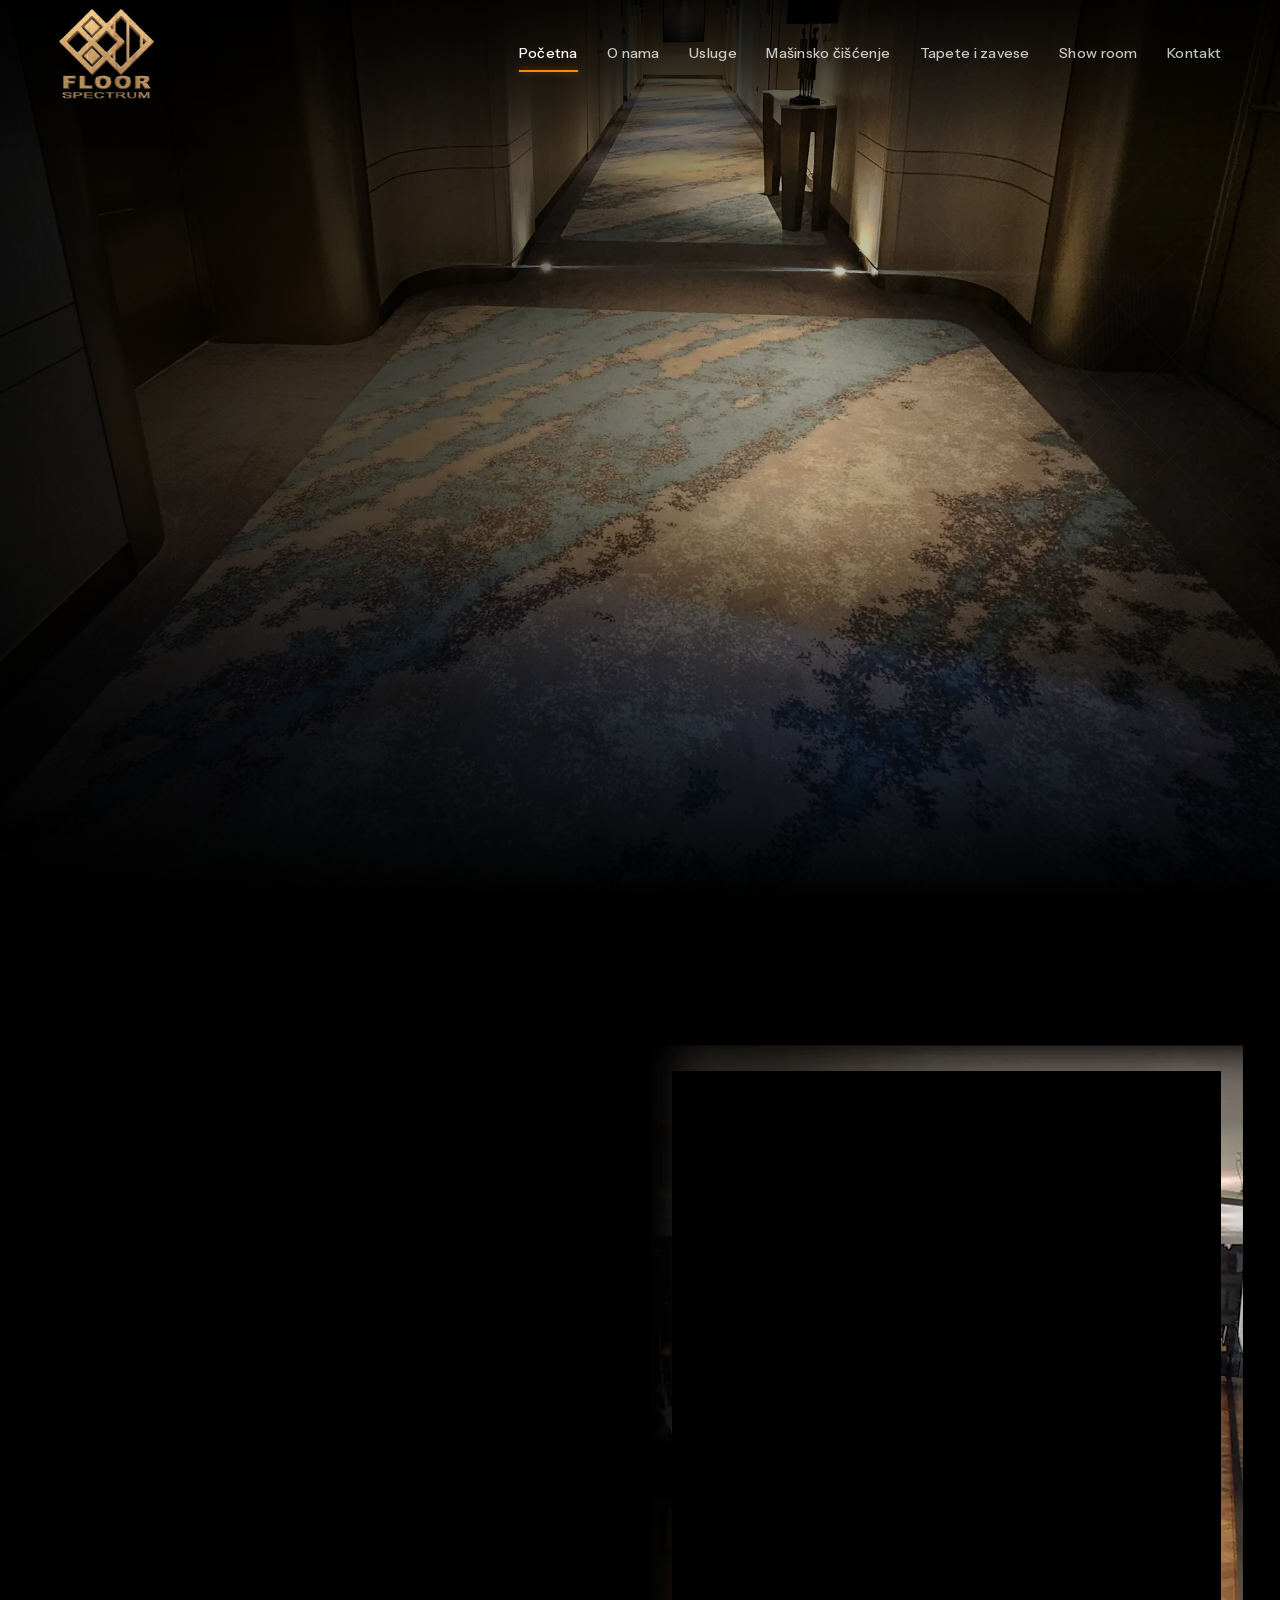
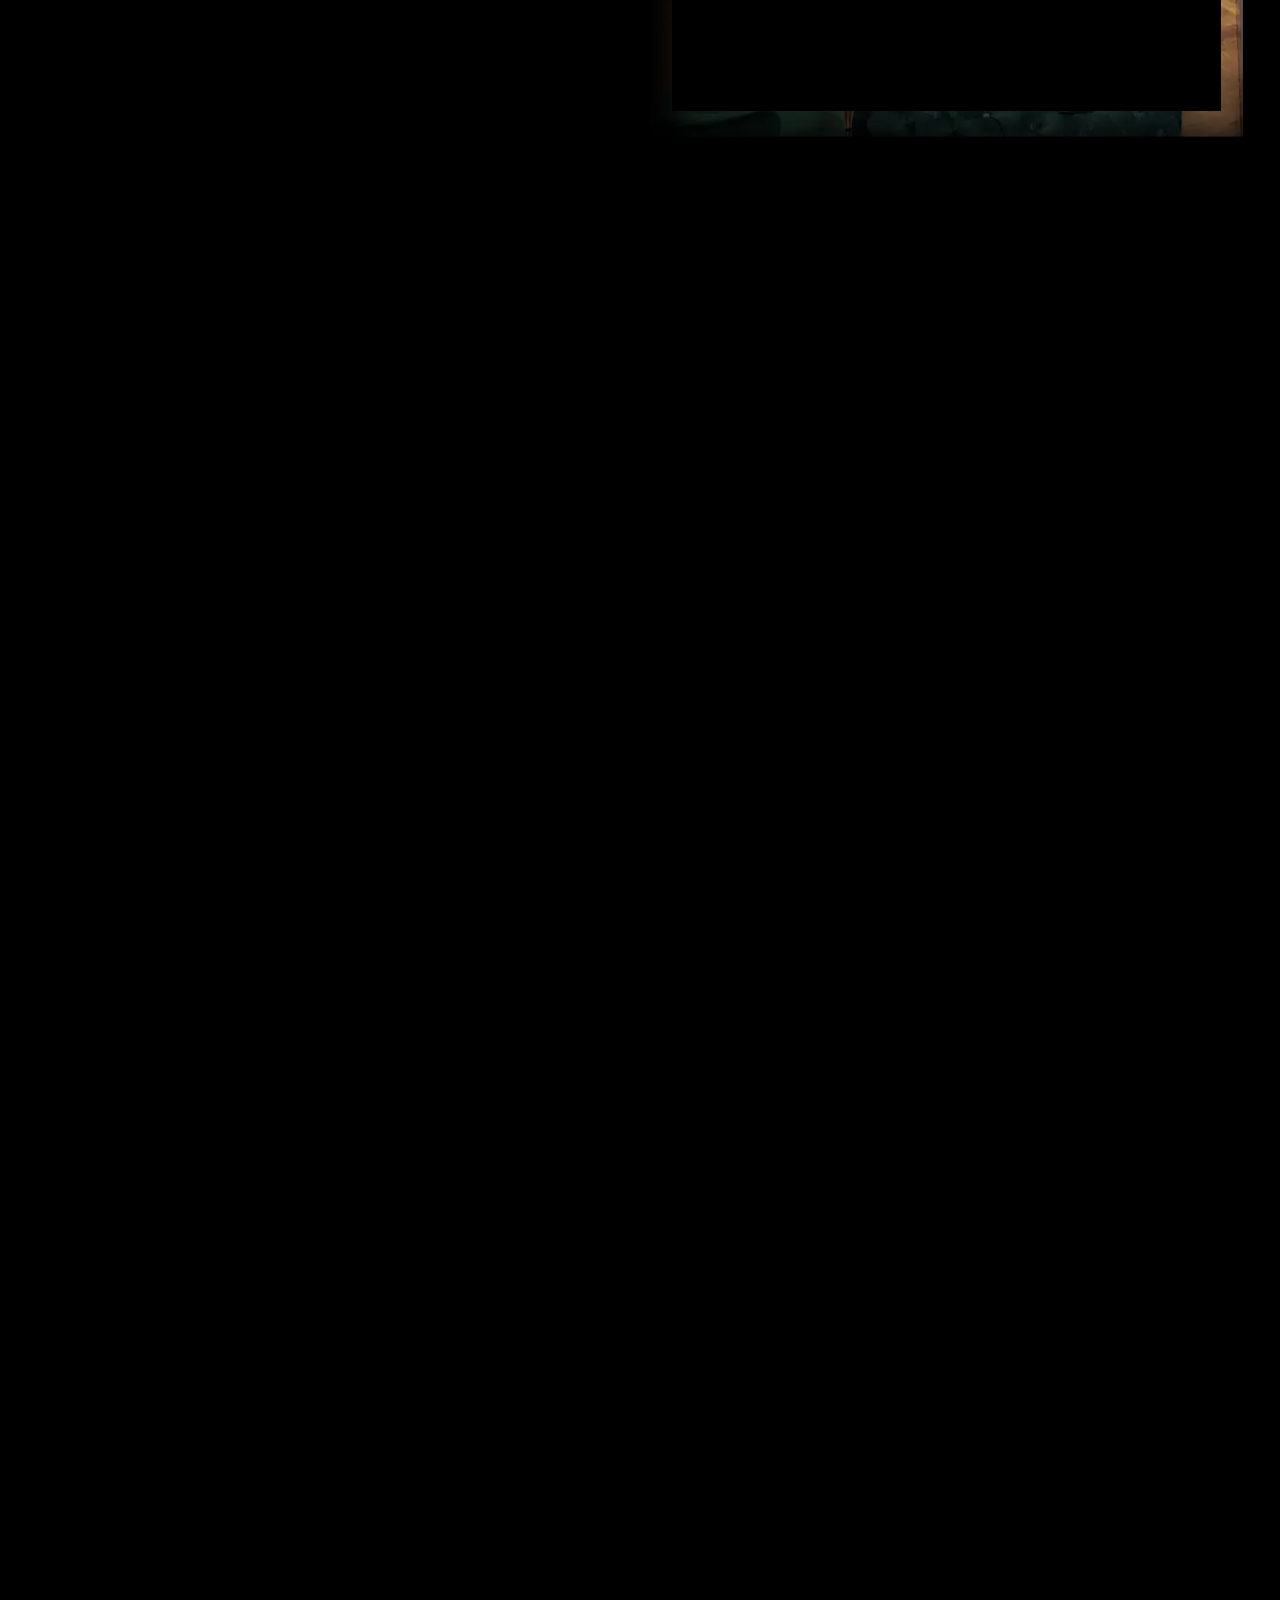
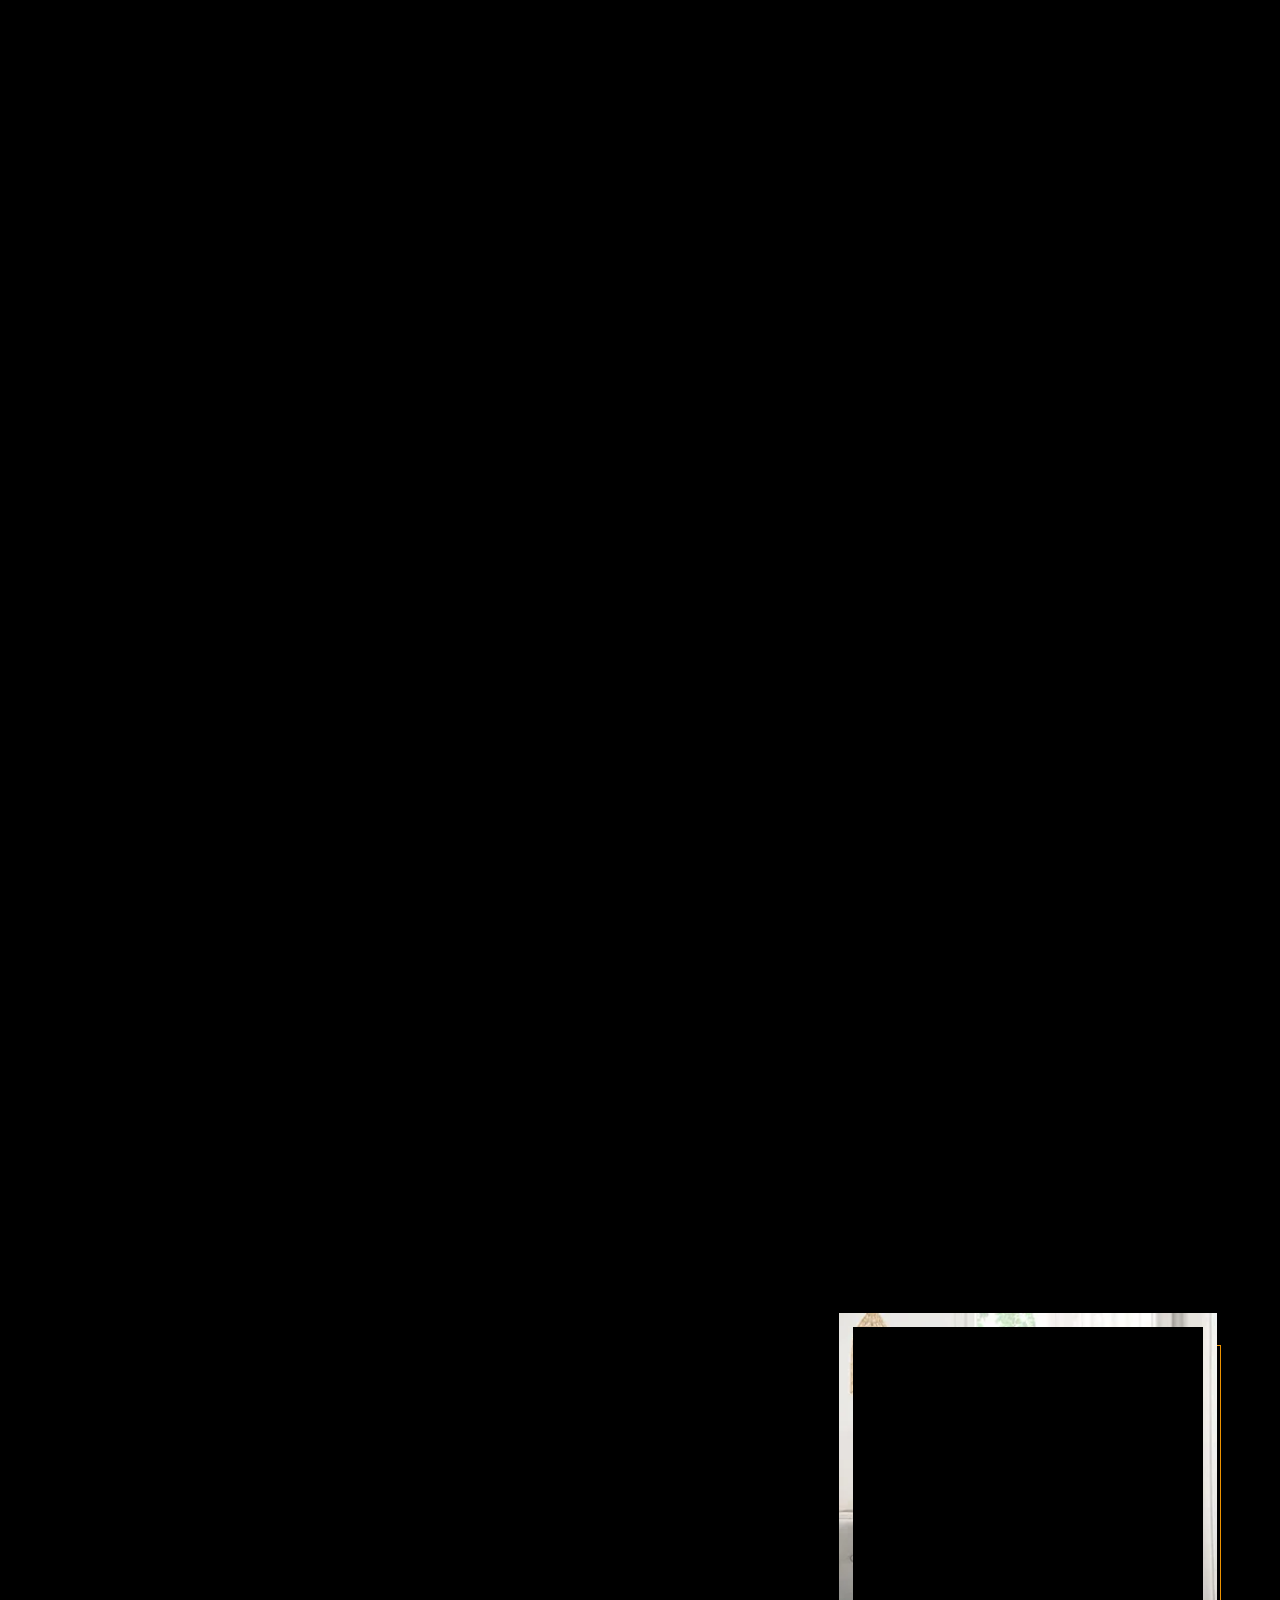
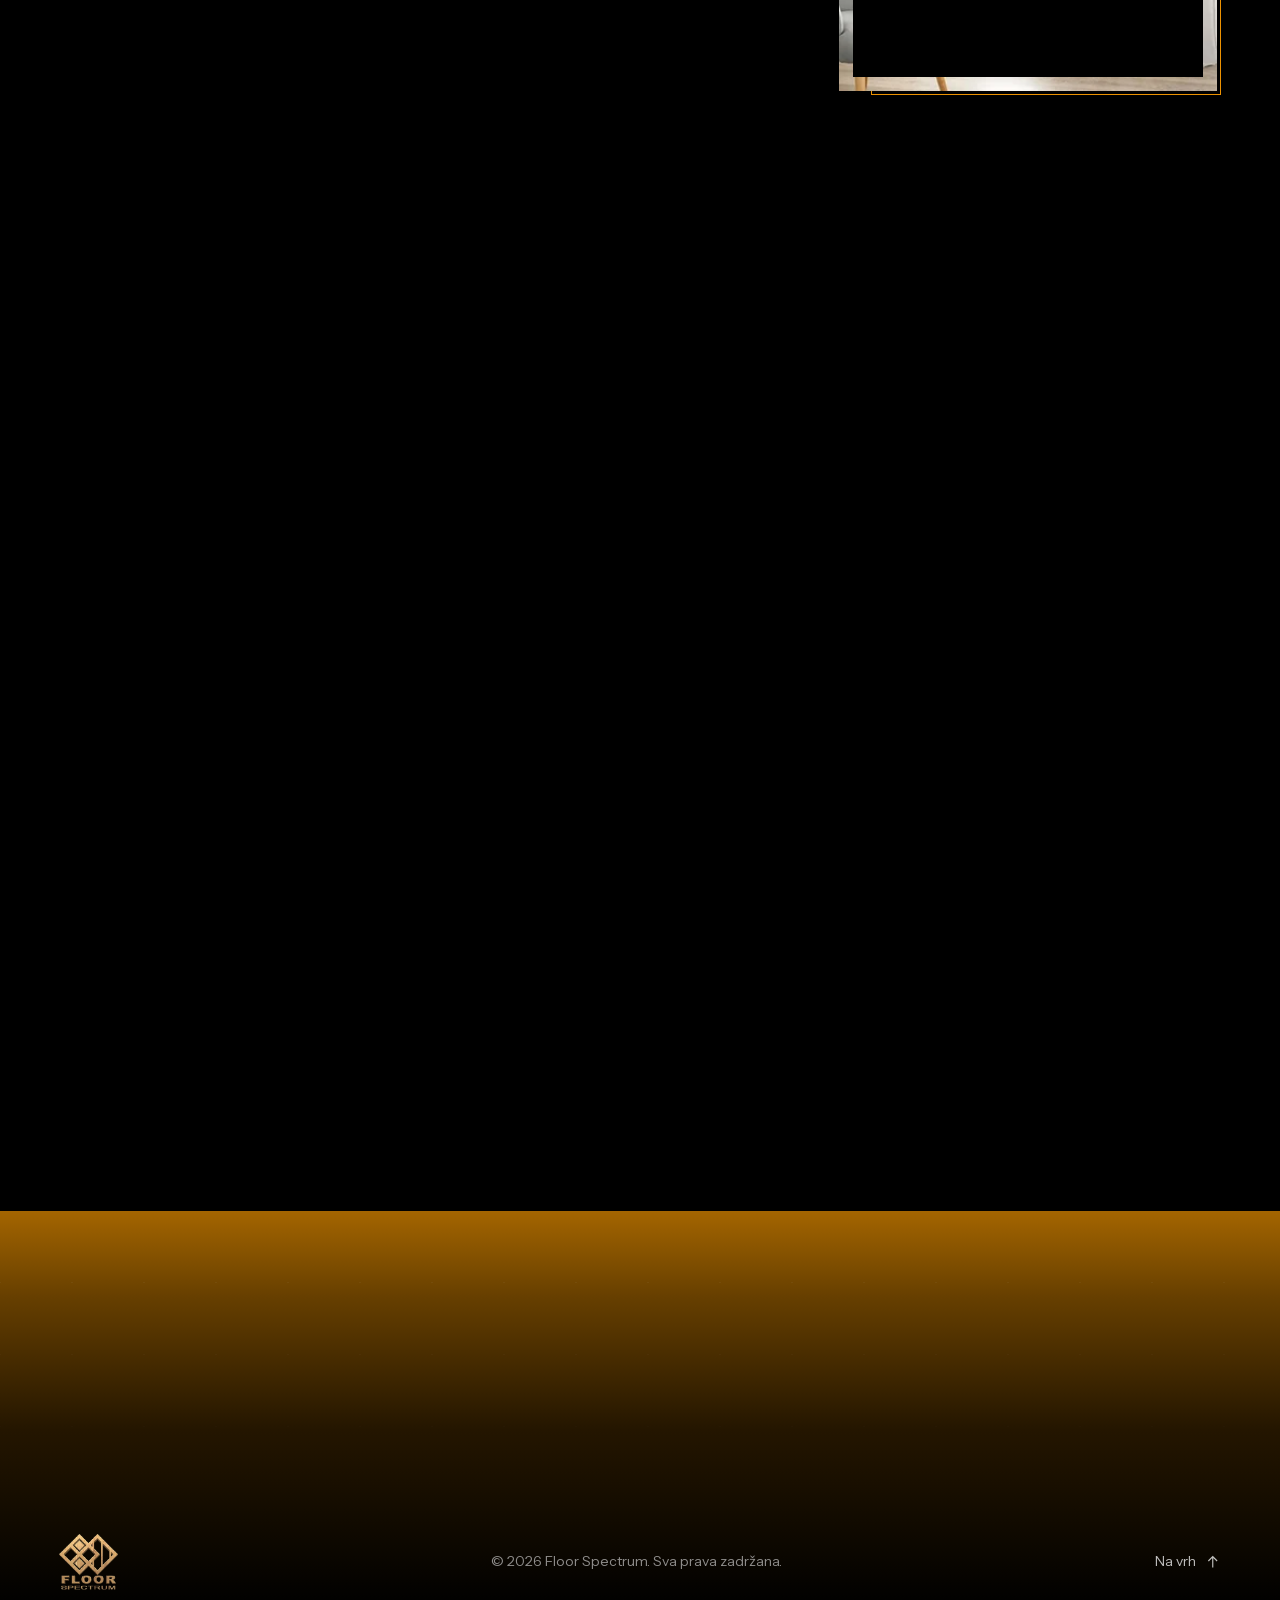
<file: index.html>
<!DOCTYPE html>
<html lang="sr-Latn" class="no-js">
  <head>
    <meta charset="UTF-8">
    <meta name="viewport" content="width=device-width, initial-scale=1, viewport-fit=cover">
    <title>Floor Spectrum — Prodaja, ugradnja i održavanje podova</title>
    <meta name="description" content="Floor Spectrum — Profesionalna ugradnja, prodaja i održavanje podova. Laminat, deking, tepisi, veštačka trava i pletni vinil, mašinsko čišćenje i show room u ulici Kralja Mihaila Zetskog 2, Beograd. Sve na jednom mestu.">
    <meta name="theme-color" content="#000000">
    <meta name="color-scheme" content="dark">
    <link rel="canonical" href="https://floorspectrum.rs/">

    <meta property="og:type" content="website">
    <meta property="og:locale" content="sr_RS">
    <meta property="og:site_name" content="Floor Spectrum">
    <meta property="og:title" content="Floor Spectrum — Prodaja, ugradnja i održavanje podova">
    <meta property="og:description" content="Laminat, deking, tepisi, veštačka trava i pletni vinil — Profesionalna ugradnja, prodaja i održavanje podova, sve na jednom mestu.">
    <meta property="og:url" content="https://floorspectrum.rs/">
    <meta property="og:image" content="https://floorspectrum.rs/assets/img/og-image.jpg">
    <meta property="og:image:width" content="1200">
    <meta property="og:image:height" content="630">
    <meta property="og:image:alt" content="Floor Spectrum — podovi, sve na jednom mestu">
    <meta name="twitter:card" content="summary_large_image">

    <link rel="icon" href="favicon.ico" sizes="16x16 32x32 48x48">
    <link rel="icon" href="assets/img/favicon-32.png" sizes="32x32" type="image/png">
    <link rel="icon" href="assets/img/favicon-16.png" sizes="16x16" type="image/png">
    <link rel="apple-touch-icon" href="assets/img/apple-touch-icon.png" sizes="180x180">
    <link rel="manifest" href="site.webmanifest">

    <link rel="preload" href="assets/fonts/gilda-display-latin.woff2" as="font" type="font/woff2" crossorigin>
    <link rel="preload" href="assets/fonts/instrument-sans-latin.woff2" as="font" type="font/woff2" crossorigin>

    <script>
      /* Runs before first paint: enables JS styles and the intro screen (once per session). */
      (function (d) {
        var h = d.documentElement, seen = false;
        h.classList.remove('no-js');
        h.classList.add('js');
        try { seen = sessionStorage.getItem('fs-intro') === '1'; } catch (e) {}
        if (!seen) {
          h.classList.add('is-intro');
          /* Failsafe: never keep the intro longer than 4.5 s, even if the main script fails. */
          window.__fsIntroFailsafe = setTimeout(function () { h.classList.remove('is-intro'); h.classList.add('is-ready'); }, 4500);
        } else {
          h.classList.add('is-ready');
        }
      })(document);
    </script>

    <link rel="stylesheet" href="css/styles.css?v=20261112-1">
    <script src="js/scripts.js?v=20261112-1" defer></script>

    <script type="application/ld+json">
      {
        "@context": "https://schema.org",
        "@type": "HomeAndConstructionBusiness",
        "name": "Floor Spectrum",
        "url": "https://floorspectrum.rs/",
        "logo": "https://floorspectrum.rs/assets/img/logo-512.png",
        "image": "https://floorspectrum.rs/assets/img/og-image.jpg",
        "description": "Profesionalna ugradnja, prodaja i održavanje podova: laminat, deking, tepisi, veštačka trava, pletni vinil i mašinsko čišćenje.",
        "email": "office@floorspectrum.rs",
        "telephone": "+381638852376",
        "address": { "@type": "PostalAddress", "streetAddress": "Kralja Mihaila Zetskog 2", "postalCode": "11273", "addressLocality": "Beograd", "addressRegion": "Batajnica", "addressCountry": "RS" },
        "hasMap": "https://www.google.com/maps/search/?api=1&query=Kralja+Mihaila+Zetskog+2%2C+11273+Batajnica%2C+Beograd",
        "sameAs": [
          "https://www.facebook.com/floorspectrum/",
          "https://www.instagram.com/floorspectrum/"
        ]
      }
    </script>
  </head>

  <body>
    <!-- ============ SVG SPRITE (logo + icons) ============ -->
    <svg class="sprite" aria-hidden="true" focusable="false" xmlns="http://www.w3.org/2000/svg">
      <defs>
        <g id="logo-mark-g" fill="currentColor">
          <g transform="rotate(45 29 28.5)">
            <path fill-rule="evenodd" d="M8.85 8.35H49.15V48.65H8.85Z M14.45 13.95H26.2V25.7H14.45Z M31.8 13.95H43.55V25.7H31.8Z M14.45 31.3H26.2V43.05H14.45Z M31.8 31.3H43.55V43.05H31.8Z"/>
            <path d="M15.45 14.95H25.2V24.7H15.45Z M32.8 32.3H42.55V42.05H32.8Z"/>
          </g>
          <g transform="rotate(45 53.54 28.5)">
            <path fill-rule="evenodd" d="M33.39 8.35H73.69V48.65H33.39Z M38.99 13.95H68.09V43.05H38.99Z"/>
          </g>
          <path d="M46.44 12.32H48.64V20.14H46.44Z M46.44 36.86H48.64V44.68H46.44Z M58.44 12.32H60.64V44.68H58.44Z M70.44 24.32H72.64V32.68H70.44Z"/>
        </g>
        <g id="logo-word-g" fill="currentColor">
          <path fill-rule="evenodd" d="M1.6 60H13.6V63.5H6.2V66.2H12.8V69.6H6.2V76H1.6Z M15.6 60H20.2V72.4H27.6V76H15.6Z M34.8 59.3H38A6.2 6.2 0 0 1 44.2 65.5V70.5A6.2 6.2 0 0 1 38 76.7H34.8A6.2 6.2 0 0 1 28.6 70.5V65.5A6.2 6.2 0 0 1 34.8 59.3Z M35.9 63.1H36.9A2.6 2.6 0 0 1 39.5 65.7V70.3A2.6 2.6 0 0 1 36.9 72.9H35.9A2.6 2.6 0 0 1 33.3 70.3V65.7A2.6 2.6 0 0 1 35.9 63.1Z M51.2 59.3H54.4A6.2 6.2 0 0 1 60.6 65.5V70.5A6.2 6.2 0 0 1 54.4 76.7H51.2A6.2 6.2 0 0 1 45 70.5V65.5A6.2 6.2 0 0 1 51.2 59.3Z M52.3 63.1H53.3A2.6 2.6 0 0 1 55.9 65.7V70.3A2.6 2.6 0 0 1 53.3 72.9H52.3A2.6 2.6 0 0 1 49.7 70.3V65.7A2.6 2.6 0 0 1 52.3 63.1Z M63.2 60H71.6C75.3 60 77.7 62.1 77.7 65.1C77.7 67.4 76.4 69.1 74.2 69.8L79.4 76H73.9L69.4 70.3H67.8V76H63.2Z M67.8 63.5H71.1C72.4 63.5 73.1 64.1 73.1 65.1C73.1 66.1 72.4 66.8 71.1 66.8H67.8Z"/>
          <path fill="none" stroke="currentColor" stroke-width="1.1" stroke-miterlimit="2.5" d="M7.35 82.85C6.9 81.95 5.95 81.55 4.7 81.55C3.05 81.55 2.05 82.3 2.05 83.35C2.05 84.55 3.25 84.85 4.85 85.15C6.6 85.5 7.6 86 7.6 87.05C7.6 88.05 6.55 88.45 4.85 88.45C3.3 88.45 2.25 87.95 1.8 86.95 M10.75 89V81.55H14.25C15.75 81.55 16.65 82.35 16.65 83.6C16.65 84.85 15.75 85.65 14.25 85.65H10.75 M25.75 81.55H19.85V88.45H25.75 M19.85 85H25.15 M35.45 82.95C34.95 82.05 33.95 81.55 32.45 81.55C30.25 81.55 28.85 82.95 28.85 85C28.85 87.05 30.25 88.45 32.45 88.45C33.95 88.45 34.95 87.95 35.45 87.05 M39.1 81.55H46.7 M42.9 81.55V89 M49.75 89V81.55H53.25C54.75 81.55 55.65 82.35 55.65 83.6C55.65 84.85 54.75 85.65 53.25 85.65H49.75 M53.05 85.65L56.35 89 M59.55 81V86.25C59.55 87.65 60.6 88.45 62.5 88.45C64.4 88.45 65.45 87.65 65.45 86.25V81 M68.75 89V81.55L73.45 87.2L78.15 81.55V89"/>
        </g>
      </defs>
      <symbol id="logo-stacked" viewBox="-0.5 -0.5 83.5 90">
        <use href="#logo-mark-g"/><use href="#logo-word-g"/>
      </symbol>
      <symbol id="logo-horizontal" viewBox="-0.5 -0.5 211 58">
        <use href="#logo-mark-g"/><use href="#logo-word-g" transform="translate(90.6 -82.7) scale(1.5)"/>
      </symbol>

      <symbol id="i-arrow" viewBox="0 0 24 24"><path fill="none" stroke="currentColor" stroke-width="1.6" d="M4 12h15M13 6l6 6-6 6"/></symbol>
      <symbol id="i-arrow-up" viewBox="0 0 24 24"><path fill="none" stroke="currentColor" stroke-width="1.6" d="M12 20V5M6 11l6-6 6 6"/></symbol>
      <symbol id="i-phone" viewBox="0 0 24 24"><path fill="none" stroke="currentColor" stroke-width="1.6" stroke-linejoin="round" d="M5.2 3.8h3.6l1.9 4.8-2.4 1.5a11.5 11.5 0 0 0 5.6 5.6l1.5-2.4 4.8 1.9v3.6a1.9 1.9 0 0 1-2 1.9A16.4 16.4 0 0 1 3.3 5.8a1.9 1.9 0 0 1 1.9-2Z"/></symbol>
      <symbol id="i-mail" viewBox="0 0 24 24"><g fill="none" stroke="currentColor" stroke-width="1.6"><rect x="3" y="5" width="18" height="14"/><path d="m3.5 6 8.5 7 8.5-7"/></g></symbol>
      <symbol id="i-facebook" viewBox="0 0 24 24"><path fill="none" stroke="currentColor" stroke-width="1.6" stroke-linejoin="round" d="M14.5 8.5h2.8V4.7h-2.8a4 4 0 0 0-4 4v2.6H7.8v3.8h2.7V21h3.8v-5.9h2.8l.6-3.8h-3.4V9.2c0-.4.3-.7.7-.7Z"/></symbol>
      <symbol id="i-instagram" viewBox="0 0 24 24"><g fill="none" stroke="currentColor" stroke-width="1.6"><rect x="3.5" y="3.5" width="17" height="17" rx="4.5"/><circle cx="12" cy="12" r="3.9"/></g><circle cx="17.2" cy="6.8" r="1.1" fill="currentColor"/></symbol>
      <symbol id="i-pin" viewBox="0 0 24 24"><g fill="none" stroke="currentColor" stroke-width="1.6"><path d="M12 21.2s-6.8-6-6.8-11.3a6.8 6.8 0 0 1 13.6 0c0 5.3-6.8 11.3-6.8 11.3Z"/><circle cx="12" cy="9.8" r="2.4"/></g></symbol>
      <symbol id="i-layers" viewBox="0 0 24 24"><g fill="none" stroke="currentColor" stroke-width="1.6" stroke-linejoin="round"><path d="m12 3 9 4.6-9 4.6-9-4.6Z"/><path d="m3 12.2 9 4.6 9-4.6"/><path d="m3 16.6 9 4.6 9-4.6"/></g></symbol>
      <symbol id="i-ruler" viewBox="0 0 24 24"><g fill="none" stroke="currentColor" stroke-width="1.6" stroke-linejoin="round"><path d="M2.9 15.6 15.6 2.9l5.5 5.5L8.4 21.1Z"/><path d="m7.2 11.3 2 2M10 8.5l1.4 1.4M12.8 5.7l2 2M15.6 11.3l-1.4-1.4"/></g></symbol>
      <symbol id="i-shield" viewBox="0 0 24 24"><g fill="none" stroke="currentColor" stroke-width="1.6" stroke-linejoin="round"><path d="m12 3 7.8 2.9v5.8c0 4.4-3.3 8.1-7.8 9.3-4.5-1.2-7.8-4.9-7.8-9.3V5.9Z"/><path d="m8.6 12 2.4 2.4 4.6-4.8"/></g></symbol>
      <symbol id="i-grid" viewBox="0 0 24 24"><g fill="none" stroke="currentColor" stroke-width="1.6"><path d="M12 2.8 21.2 12 12 21.2 2.8 12Z"/><path d="m7.4 7.4 9.2 9.2M16.6 7.4l-9.2 9.2"/></g></symbol>
      <symbol id="i-check" viewBox="0 0 24 24"><path fill="none" stroke="currentColor" stroke-width="1.8" d="m5 12.5 4.5 4.5L19 7.5"/></symbol>
    </svg>

    <a class="skip-link" href="#main">Preskoči na sadržaj</a>

    <!-- ============ INTRO / LOADING SCREEN ============ -->
    <div class="intro" id="intro" aria-hidden="true">
      <div class="intro__planks">
        <span></span><span></span><span></span><span></span><span></span><span></span>
      </div>
      <div class="intro__stage">
        <div class="intro__glow"></div>
        <div class="intro__logo">
          <img class="intro__img" src="assets/img/logo-floor-spectrum-270.webp" width="287" height="270" alt="" decoding="async">
          <span class="intro__sheen"></span>
        </div>
        <p class="intro__tagline">Prodaja&ensp;·&ensp;Ugradnja&ensp;·&ensp;Održavanje</p>
        <div class="intro__progress"><span id="introProgress"></span></div>
      </div>
    </div>

    <!-- ============ HEADER ============ -->
    <header class="site-header" id="siteHeader">
      <div class="site-header__inner container">
        <a class="brand" href="#pocetna" aria-label="Floor Spectrum — početna">
          <img class="brand__logo" src="assets/img/logo-floor-spectrum-180.webp" srcset="assets/img/logo-floor-spectrum-180.webp 2x, assets/img/logo-floor-spectrum-270.webp 3x" width="96" height="90" alt="" decoding="async" fetchpriority="high">
        </a>

        <nav class="nav" aria-label="Glavna navigacija">
          <ul class="nav__list">
            <li><a class="nav__link" href="#pocetna">Početna</a></li>
            <li><a class="nav__link" href="#onama">O nama</a></li>
            <li><a class="nav__link" href="#usluge">Usluge</a></li>
            <li><a class="nav__link" href="#masinsko">Mašinsko čišćenje</a></li>
            <li><a class="nav__link" href="#tapete-zavese">Tapete i zavese</a></li>
            <li><a class="nav__link" href="#showRoom">Show room</a></li>
            <li><a class="nav__link" href="#kontakt">Kontakt</a></li>
          </ul>
          <span class="nav__indicator" aria-hidden="true"></span>
        </nav>

        <button class="menu-toggle" id="menuToggle" type="button" aria-expanded="false" aria-controls="mobileMenu">
          <span class="menu-toggle__label">Meni</span>
          <span class="menu-toggle__bars" aria-hidden="true"><span></span><span></span></span>
        </button>
      </div>
    </header>

    <!-- ============ MOBILE MENU ============ -->
    <div class="mobile-menu" id="mobileMenu" hidden>
      <div class="mobile-menu__grid" aria-hidden="true"></div>
      <nav class="mobile-menu__nav container" aria-label="Mobilna navigacija">
        <ol class="mobile-menu__list">
          <li><a href="#pocetna"><span>01</span>Početna</a></li>
          <li><a href="#onama"><span>02</span>O nama</a></li>
          <li><a href="#usluge"><span>03</span>Usluge</a></li>
          <li><a href="#masinsko"><span>04</span>Mašinsko čišćenje</a></li>
          <li><a href="#tapete-zavese"><span>05</span>Tapete i zavese</a></li>
          <li><a href="#showRoom"><span>06</span>Show room</a></li>
          <li><a href="#kontakt"><span>07</span>Kontakt</a></li>
        </ol>
        <div class="mobile-menu__footer">
          <a class="btn btn--primary" href="tel:+381638852376">
            <svg class="icon" aria-hidden="true"><use href="#i-phone"/></svg><span>+381&nbsp;63&nbsp;8852&nbsp;376</span>
          </a>
          <a class="mobile-menu__mail" href="mailto:office@floorspectrum.rs">office<wbr>@floorspectrum.rs</a>
          <a class="mobile-menu__address" href="https://www.google.com/maps/search/?api=1&amp;query=Kralja+Mihaila+Zetskog+2%2C+11273+Batajnica%2C+Beograd" target="_blank" rel="noopener"><svg class="icon" aria-hidden="true"><use href="#i-pin"/></svg>Show room: Kralja Mihaila Zetskog 2</a>
        </div>
      </nav>
    </div>

    <main id="main">
      <!-- ============ HERO ============ -->
      <section class="hero" id="pocetna" aria-labelledby="heroKicker">
        <div class="hero__media" aria-hidden="true">
          <img class="hero__bg is-active" id="heroBgA"
            src="assets/img/hero-tepison-land-1200.webp"
            srcset="assets/img/hero-tepison-800.webp 800w, assets/img/hero-tepison-land-1200.webp 1200w, assets/img/hero-tepison-land-1920.webp 1920w"
            sizes="(orientation: portrait) 50vw, 100vw"
            alt="" width="1920" height="864" decoding="async">
          <img class="hero__bg" id="heroBgB" src="[data-uri]" alt="" width="1920" height="864" decoding="async">
          <svg class="hero__lattice" aria-hidden="true">
            <defs>
              <pattern id="lattice" width="72" height="72" patternUnits="userSpaceOnUse" patternTransform="rotate(45)">
                <path d="M72 0H0V72" fill="none" stroke="currentColor" stroke-width="1"/>
              </pattern>
            </defs>
            <rect width="100%" height="100%" fill="url(#lattice)"/>
          </svg>
        </div>

        <div class="hero__inner container">
          <div class="hero__content">
            <h1 class="hero__kicker eyebrow" id="heroKicker" data-reveal>Profesionalna ugradnja, prodaja i održavanje podova</h1>
            <p class="hero__title" data-reveal style="--d: 1">
              <span class="hero__title-mask"><span class="hero__title-text" id="heroTitle">Tepison</span></span>
            </p>
            <p class="hero__desc" id="heroDesc" data-reveal style="--d: 2">Tepison donosi toplinu i udobnost u svaki prostor, savršen za stvaranje prijatne atmosfere.</p>
            <div class="hero__actions" data-reveal style="--d: 3">
              <a class="btn btn--primary" href="#kontakt">
                <span>Zatražite ponudu</span><svg class="icon" aria-hidden="true"><use href="#i-arrow"/></svg>
              </a>
              <a class="btn btn--ghost" href="#showRoom">
                <svg class="icon" aria-hidden="true"><use href="#i-pin"/></svg><span>Posetite show room</span>
              </a>
            </div>

            <div class="materials" data-reveal style="--d: 4">
              <p class="materials__label" id="materialsLabel">Proizvodi</p>
              <ul class="materials__list" role="list" aria-labelledby="materialsLabel" id="materialsList">
                <li><button type="button" class="materials__btn is-active" aria-pressed="true"
                  data-key="tepison" data-title="Tepison"
                  data-desc="Tepison donosi toplinu i udobnost u svaki prostor, savršen za stvaranje prijatne atmosfere."
                  data-srcset="assets/img/hero-tepison-800.webp 800w, assets/img/hero-tepison-land-1200.webp 1200w, assets/img/hero-tepison-land-1920.webp 1920w"
                  data-sizes="(orientation: portrait) 50vw, 100vw"
                  data-tile="assets/img/tile-tepison-160.webp 160w, assets/img/tile-tepison-320.webp 320w, assets/img/tile-tepison-560.webp 560w">Tepison<span class="materials__progress" aria-hidden="true"></span></button></li>
                <li><button type="button" class="materials__btn" aria-pressed="false"
                  data-key="parket" data-title="Višeslojni parket"
                  data-desc="Prirodni drveni parket unosi toplinu i eleganciju u prostor i traje decenijama."
                  data-srcset="assets/img/hero-parket-800.webp 800w, assets/img/hero-parket-land-1200.webp 1200w, assets/img/hero-parket-land-1920.webp 1920w"
                  data-sizes="(orientation: portrait) 50vw, 100vw"
                  data-tile="assets/img/tile-parket-160.webp 160w, assets/img/tile-parket-320.webp 320w, assets/img/tile-parket-560.webp 560w">Višeslojni parket<span class="materials__progress" aria-hidden="true"></span></button></li>
                <li><button type="button" class="materials__btn" aria-pressed="false"
                  data-key="laminat" data-title="Laminat"
                  data-desc="Naš laminat je savršen izbor za svaki dom, pružajući izvanrednu otpornost i estetiku."
                  data-srcset="assets/img/hero-laminat-800.webp 800w, assets/img/hero-laminat-1280.webp 1280w, assets/img/hero-laminat-1920.webp 1920w, assets/img/hero-laminat-2560.webp 2560w"
                  data-sizes="(orientation: portrait) 70vh, 100vw"
                  data-tile="assets/img/tile-laminat-160.webp 160w, assets/img/tile-laminat-320.webp 320w, assets/img/tile-laminat-560.webp 560w">Laminat<span class="materials__progress" aria-hidden="true"></span></button></li>
                <li><button type="button" class="materials__btn" aria-pressed="false"
                  data-key="deking" data-title="Deking"
                  data-desc="Dekorativni drveni podovi koji donose prirodnu lepotu u vaš prostor."
                  data-srcset="assets/img/hero-deking-800.webp 800w, assets/img/hero-deking-land-1200.webp 1200w, assets/img/hero-deking-land-1920.webp 1920w"
                  data-sizes="(orientation: portrait) 50vw, 100vw"
                  data-tile="assets/img/tile-deking-160.webp 160w, assets/img/tile-deking-320.webp 320w, assets/img/tile-deking-560.webp 560w">Deking<span class="materials__progress" aria-hidden="true"></span></button></li>
                <li><button type="button" class="materials__btn" aria-pressed="false"
                  data-key="tekstilne-ploce" data-title="Tekstilne ploče"
                  data-desc="Tekstilne ploče su praktično rešenje za kancelarije i poslovne prostore: tihe, otporne i lake za zamenu."
                  data-srcset="assets/img/hero-tekstilne-ploce-800.webp 800w, assets/img/hero-tekstilne-ploce-land-1200.webp 1200w"
                  data-sizes="(orientation: portrait) 50vw, 100vw"
                  data-tile="assets/img/tile-tekstilne-ploce-160.webp 160w, assets/img/tile-tekstilne-ploce-320.webp 320w, assets/img/tile-tekstilne-ploce-560.webp 560w">Tekstilne ploče<span class="materials__progress" aria-hidden="true"></span></button></li>
                <li><button type="button" class="materials__btn" aria-pressed="false"
                  data-key="lvt" data-title="LVT – luksuzne vinil ploče"
                  data-desc="LVT luksuzne vinilne ploče verno imitiraju drvo, tihe su i prijatne pod nogom."
                  data-srcset="assets/img/hero-lvt-800.webp 800w, assets/img/hero-lvt-land-1200.webp 1200w, assets/img/hero-lvt-land-1920.webp 1920w"
                  data-sizes="(orientation: portrait) 50vw, 100vw"
                  data-tile="assets/img/tile-lvt-160.webp 160w, assets/img/tile-lvt-320.webp 320w, assets/img/tile-lvt-560.webp 560w">LVT – luksuzne vinil ploče<span class="materials__progress" aria-hidden="true"></span></button></li>
                <li><button type="button" class="materials__btn" aria-pressed="false"
                  data-key="spc" data-title="SPC"
                  data-desc="SPC podovi su kruti, vodootporni i izuzetno otporni na habanje, idealni i za kuhinje i kupatila."
                  data-srcset="assets/img/hero-spc-800.webp 800w, assets/img/hero-spc-land-1200.webp 1200w, assets/img/hero-spc-land-1920.webp 1920w"
                  data-sizes="(orientation: portrait) 50vw, 100vw"
                  data-tile="assets/img/tile-spc-160.webp 160w, assets/img/tile-spc-320.webp 320w, assets/img/tile-spc-560.webp 560w">SPC<span class="materials__progress" aria-hidden="true"></span></button></li>
                <li class="materials__break" aria-hidden="true"></li>
                <li><button type="button" class="materials__btn" aria-pressed="false"
                  data-key="trava" data-title="Veštačka trava"
                  data-desc="Veštačka trava je idealna za stvaranje zelenih površina bez brige o održavanju."
                  data-srcset="assets/img/hero-trava-800.webp 800w, assets/img/hero-trava-land-1200.webp 1086w"
                  data-sizes="(orientation: portrait) 50vw, 100vw"
                  data-tile="assets/img/tile-trava-160.webp 160w, assets/img/tile-trava-320.webp 320w, assets/img/tile-trava-560.webp 560w">Veštačka trava<span class="materials__progress" aria-hidden="true"></span></button></li>
                <li><button type="button" class="materials__btn" aria-pressed="false"
                  data-key="tepisi-po-meri" data-title="Tepisi po meri"
                  data-desc="Izaberite model iz naše ponude, a mi ćemo ga iskrojiti prema merama vašeg prostora."
                  data-srcset="assets/img/hero-tepisi-po-meri-800.webp 800w, assets/img/hero-tepisi-po-meri-land-1200.webp 1200w"
                  data-sizes="(orientation: portrait) 50vw, 100vw"
                  data-tile="assets/img/tile-tepisi-po-meri-160.webp 160w, assets/img/tile-tepisi-po-meri-320.webp 320w, assets/img/tile-tepisi-po-meri-560.webp 560w">Tepisi po meri<span class="materials__progress" aria-hidden="true"></span></button></li>
                <li><button type="button" class="materials__btn" aria-pressed="false"
                  data-key="pleteni-vinil" data-title="Pleteni vinil"
                  data-desc="Pleteni vinil je savršen izbor za unutrašnje i spoljašnje prostore, pružajući otpornost i stil."
                  data-srcset="assets/img/hero-pleteni-vinil-800.webp 800w, assets/img/hero-pleteni-vinil-land-1200.webp 1200w, assets/img/hero-pleteni-vinil-land-1920.webp 1920w"
                  data-sizes="(orientation: portrait) 50vw, 100vw"
                  data-tile="assets/img/tile-pleteni-vinil-160.webp 160w, assets/img/tile-pleteni-vinil-320.webp 320w, assets/img/tile-pleteni-vinil-560.webp 560w">Pleteni vinil<span class="materials__progress" aria-hidden="true"></span></button></li>
                <li><button type="button" class="materials__btn" aria-pressed="false"
                  data-key="cubu" data-title="CUBU lajsne"
                  data-desc="CUBU lajsne daju završni detalj svakom podu, u širokom izboru boja i završnih obrada."
                  data-srcset="assets/img/hero-cubu-800.webp 800w, assets/img/hero-cubu-land-1200.webp 1080w"
                  data-sizes="(orientation: portrait) 50vw, 100vw"
                  data-tile="assets/img/tile-cubu-160.webp 160w, assets/img/tile-cubu-320.webp 320w, assets/img/tile-cubu-560.webp 560w">CUBU lajsne<span class="materials__progress" aria-hidden="true"></span></button></li>
                <li><button type="button" class="materials__btn" aria-pressed="false"
                  data-key="tapete-zavese" data-title="Tapete i zavese po meri"
                  data-desc="Zidne tapete i zavese po meri upotpunjuju enterijer i daju mu poseban karakter."
                  data-srcset="assets/img/hero-tapete-zavese-800.webp 800w, assets/img/hero-tapete-zavese-land-1200.webp 1024w"
                  data-sizes="(orientation: portrait) 50vw, 100vw"
                  data-tile="assets/img/tile-tapete-zavese-160.webp 160w, assets/img/tile-tapete-zavese-320.webp 320w, assets/img/tile-tapete-zavese-560.webp 560w">Tapete i zavese po meri<span class="materials__progress" aria-hidden="true"></span></button></li>
                <li><button type="button" class="materials__btn" aria-pressed="false"
                  data-key="akusticni-paneli" data-title="Akustični paneli"
                  data-desc="Akustični paneli smanjuju odjek i buku, a drvenim lamelama daju prostoru topao i moderan izgled."
                  data-srcset="assets/img/hero-akusticni-paneli-800.webp 800w, assets/img/hero-akusticni-paneli-land-1200.webp 1200w, assets/img/hero-akusticni-paneli-land-1920.webp 1920w"
                  data-sizes="(orientation: portrait) 50vw, 100vw"
                  data-tile="assets/img/tile-akusticni-paneli-160.webp 160w, assets/img/tile-akusticni-paneli-320.webp 320w, assets/img/tile-akusticni-paneli-560.webp 560w">Akustični paneli<span class="materials__progress" aria-hidden="true"></span></button></li>
              </ul>
            </div>
          </div>

          <div class="tiles" id="heroTiles" aria-hidden="true">
            <span class="tiles__accent"></span>
            <div class="tile tile--xl" data-slot="0"><div class="tile__face"><img alt="" width="560" height="560" fetchpriority="high"
              src="assets/img/tile-tepison-560.webp" srcset="assets/img/tile-tepison-160.webp 160w, assets/img/tile-tepison-320.webp 320w, assets/img/tile-tepison-560.webp 560w" sizes="(min-width: 900px) 20vw, 40vw"></div></div>
            <div class="tile tile--md tile--up" data-slot="1"><div class="tile__face"><img alt="" width="320" height="320" decoding="async"
              src="assets/img/tile-parket-320.webp" srcset="assets/img/tile-parket-160.webp 160w, assets/img/tile-parket-320.webp 320w, assets/img/tile-parket-560.webp 560w" sizes="(min-width: 900px) 13vw, 26vw"></div></div>
            <div class="tile tile--md tile--down" data-slot="2"><div class="tile__face"><img alt="" width="320" height="320" decoding="async"
              src="assets/img/tile-laminat-320.webp" srcset="assets/img/tile-laminat-160.webp 160w, assets/img/tile-laminat-320.webp 320w, assets/img/tile-laminat-560.webp 560w" sizes="(min-width: 900px) 13vw, 26vw"></div></div>
            <div class="tile tile--sm tile--up" data-slot="3"><div class="tile__face"><img alt="" width="320" height="320" decoding="async"
              src="assets/img/tile-deking-320.webp" srcset="assets/img/tile-deking-160.webp 160w, assets/img/tile-deking-320.webp 320w, assets/img/tile-deking-560.webp 560w" sizes="(min-width: 900px) 8vw, 17vw"></div></div>
            <div class="tile tile--sm tile--down" data-slot="4"><div class="tile__face"><img alt="" width="320" height="320" decoding="async"
              src="assets/img/tile-tekstilne-ploce-320.webp" srcset="assets/img/tile-tekstilne-ploce-160.webp 160w, assets/img/tile-tekstilne-ploce-320.webp 320w, assets/img/tile-tekstilne-ploce-560.webp 560w" sizes="(min-width: 900px) 8vw, 17vw"></div></div>
          </div>
        </div>

        <div class="rule container" data-reveal aria-hidden="true"></div>
      </section>

      <!-- ============ O NAMA ============ -->
      <section class="section section--screen about" id="onama" aria-labelledby="onamaTitle">
        <div class="container about__grid">
          <div class="panel about__panel" data-reveal>
            <p class="eyebrow"><span class="eyebrow__num">02</span>Ko smo mi</p>
            <h2 class="h2" id="onamaTitle">O nama</h2>
            <p class="lead">Naša firma Floor Spectrum je posvećena kvalitetu i inovacijama u svetu podova.</p>
            <p>Od izbora materijala u našem <span class="nowrap">show room-u</span>, preko precizne ugradnje, do redovnog održavanja i mašinskog čišćenja — vodimo svaki projekat od početka do kraja, sa istom pažnjom prema detalju.</p>
            <ul class="checklist" role="list">
              <li><svg class="icon" aria-hidden="true"><use href="#i-check"/></svg>Pažljivo odabrani, kvalitetni materijali</li>
              <li><svg class="icon" aria-hidden="true"><use href="#i-check"/></svg>Precizna ugradnja i uredno izvođenje</li>
              <li><svg class="icon" aria-hidden="true"><use href="#i-check"/></svg>Podrška i održavanje nakon ugradnje</li>
            </ul>
          </div>
          <figure class="about__media" data-reveal="planks">
            <img src="assets/img/o-nama-767.webp" srcset="assets/img/o-nama-480.webp 480w, assets/img/o-nama-767.webp 767w"
              sizes="(min-width: 900px) 45vw, 92vw" width="767" height="734" loading="lazy" decoding="async"
              alt="Enterijer ugostiteljskog objekta sa podom u šari riblje kosti">
            <span class="planks" aria-hidden="true"><span></span><span></span><span></span><span></span><span></span><span></span><span></span></span>
          </figure>
        </div>
        <div class="rule container" data-reveal aria-hidden="true"></div>
      </section>

      <!-- ============ USLUGE ============ -->
      <section class="section section--screen services" id="usluge" aria-labelledby="uslugeTitle">
        <div class="container services__grid">
          <div class="panel services__panel" data-reveal>
            <p class="eyebrow"><span class="eyebrow__num">03</span>Šta radimo</p>
            <h2 class="h2" id="uslugeTitle">Usluge</h2>
            <p class="lead">Nudimo širok spektar usluga — od prodaje i ugradnje do održavanja podova.</p>
            <p>Za detaljne informacije o uslugama i cenama, javite nam se — pripremićemo ponudu prema vašem prostoru.</p>
            <a class="link-arrow" href="#kontakt">Zatražite ponudu<svg class="icon" aria-hidden="true"><use href="#i-arrow"/></svg></a>
          </div>

          <figure class="services__photo" data-reveal style="--d: 1">
            <img src="assets/img/usluge-871.webp" srcset="assets/img/usluge-480.webp 480w, assets/img/usluge-640.webp 640w, assets/img/usluge-871.webp 871w"
              sizes="(min-width: 900px) 52vw, 92vw" width="871" height="359" loading="lazy" decoding="async"
              alt="Svetli laminatni pod u poslovnom prostoru">
          </figure>

          <div class="services__art" aria-hidden="true" data-reveal="assemble">
            <div class="mosaic">
              <img class="mosaic__base" src="assets/img/ikonice-podova-628.webp" width="628" height="993" loading="lazy" decoding="async" alt="">
            </div>
          </div>

        </div>
        <div class="rule container" data-reveal aria-hidden="true"></div>
      </section>

      <!-- ============ MAŠINSKO ČIŠĆENJE ============ -->
      <section class="section section--screen cleaning" id="masinsko" aria-labelledby="masinskoTitle">
        <div class="container cleaning__grid">
          <div class="panel cleaning__panel" data-reveal>
            <p class="eyebrow"><span class="eyebrow__num">04</span>Održavanje</p>
            <h2 class="h2" id="masinskoTitle">Mašinsko čišćenje</h2>
            <p class="lead">Koristimo najmoderniju opremu i procedure za dubinsko čišćenje podova, osiguravajući vrhunski kvalitet usluge.</p>
            <ol class="steps" role="list">
              <li class="step"><span class="step__num">01</span><div><h3 class="step__title">Procena</h3><p>Pregled podloge i izbor odgovarajuće procedure i sredstava.</p></div></li>
              <li class="step"><span class="step__num">02</span><div><h3 class="step__title">Dubinsko čišćenje</h3><p>Mašinsko čišćenje profesionalnom opremom, bez oštećenja površine.</p></div></li>
              <li class="step"><span class="step__num">03</span><div><h3 class="step__title">Završna provera</h3><p>Osvežena, čista površina spremna za svakodnevnu upotrebu.</p></div></li>
            </ol>
            <a class="btn btn--primary" href="tel:+381638852376">
              <svg class="icon" aria-hidden="true"><use href="#i-phone"/></svg><span>Zakažite&nbsp;čišćenje</span>
            </a>
          </div>

          <div class="cleaning__art" data-reveal style="--d: 1">
            <span class="cleaning__orbit" aria-hidden="true"></span>
            <div class="cleaning__icon">
              <img src="assets/img/masinsko-480.webp" srcset="assets/img/masinsko-480.webp 480w, assets/img/masinsko-800.webp 800w"
                sizes="(min-width: 900px) 30vw, 70vw" width="480" height="480" loading="lazy" decoding="async"
                alt="Ikonica mašine za čišćenje podova">
              <span class="cleaning__sheen" aria-hidden="true"></span>
            </div>
          </div>

        </div>
        <div class="rule container" data-reveal aria-hidden="true"></div>
      </section>

      <!-- ============ ZADOVOLJNI KLIJENTI (TICKER) ============ -->
      <section class="section references section--standalone" id="zadovoljniKlienti" aria-labelledby="klijentiTitle">
        <div class="container">
          <header class="section-head references__head" data-reveal>
            <div>
              <p class="eyebrow eyebrow--plain">Reference</p>
              <h2 class="h2" id="klijentiTitle">Zadovoljni klijenti</h2>
            </div>
            <p class="references__text">Od terasa i dvorišta do kancelarija, hotela i ugostiteljskih objekata — podovi koji svakodnevno rade za naše klijente.</p>
          </header>
        </div>

        <div class="ticker" id="ticker" data-reveal>
          <div class="ticker__track" id="tickerTrack">
            <ul class="ticker__group" role="list" aria-label="Klijenti koji nam veruju">
              <li class="client"><span class="client__logo"><img src="assets/img/client-take-one.webp" width="360" height="144" loading="lazy" decoding="async" alt="Take One logo"></span><span class="client__name">Take One</span></li>
              <li class="client"><span class="client__logo"><img src="assets/img/client-factory-world-wide.webp" width="360" height="60" loading="lazy" decoding="async" alt="Factory World Wide logo"></span><span class="client__name">Factory World Wide</span></li>
              <li class="client"><span class="client__logo"><img src="assets/img/client-planeta-sport.webp" width="214" height="150" loading="lazy" decoding="async" alt="Planeta Sport logo"></span><span class="client__name">Planeta Sport</span></li>
              <li class="client"><span class="client__logo"><img src="assets/img/client-dimtrade.webp" width="360" height="116" loading="lazy" decoding="async" alt="Dimtrade logo"></span><span class="client__name">Dimtrade</span></li>
              <li class="client"><span class="client__logo"><img src="assets/img/client-fly-frigo.webp" width="252" height="150" loading="lazy" decoding="async" alt="Fly-Frigo logo"></span><span class="client__name">Fly-Frigo</span></li>
              <li class="client"><span class="client__logo"><img src="assets/img/client-diskont-economic-011.webp" width="360" height="126" loading="lazy" decoding="async" alt="Diskont Economic 011 D.O.O logo"></span><span class="client__name">Diskont Economic 011 D.O.O</span></li>
              <li class="client"><span class="client__logo"><img src="assets/img/client-hotel-aquastar-danube.webp" width="226" height="150" loading="lazy" decoding="async" alt="Hotel Aquastar Danube logo"></span><span class="client__name">Hotel Aquastar Danube</span></li>
              <li class="client"><span class="client__logo"><img src="assets/img/client-kira-event-center.webp" width="145" height="150" loading="lazy" decoding="async" alt="Kira Event Center logo"></span><span class="client__name">Kira Event Center</span></li>
              <li class="client"><span class="client__logo"><img src="assets/img/client-pu-suncokreti.webp" width="145" height="139" loading="lazy" decoding="async" alt="Predškolska ustanova Suncokreti logo"></span><span class="client__name">Predškolska ustanova Suncokreti</span></li>
              <li class="client"><span class="client__logo"><img src="assets/img/client-daran-group.webp" width="360" height="90" loading="lazy" decoding="async" alt="Daran Group logo"></span><span class="client__name">Daran Group</span></li>
              <li class="client"><span class="client__logo"><img src="assets/img/client-autokomerc.webp" width="360" height="141" loading="lazy" decoding="async" alt="Autokomerc logo"></span><span class="client__name">Autokomerc</span></li>
              <li class="client"><span class="client__logo"><img src="assets/img/client-wurth.webp" width="360" height="77" loading="lazy" decoding="async" alt="Würth D.O.O logo"></span><span class="client__name">Würth D.O.O</span></li>
              <li class="client"><span class="client__logo"><img src="assets/img/client-digitron-ist.webp" width="360" height="87" loading="lazy" decoding="async" alt="Digitron IST logo"></span><span class="client__name">Digitron IST</span></li>
              <li class="client"><span class="client__logo"><img src="assets/img/client-pilates-studio-balance.webp" width="150" height="150" loading="lazy" decoding="async" alt="Pilates Studio Balance logo"></span><span class="client__name">Pilates Studio Balance</span></li>
              <li class="client"><span class="client__logo"><img src="assets/img/client-crafter.webp" width="313" height="105" loading="lazy" decoding="async" alt="Crafter logo"></span><span class="client__name">Crafter</span></li>
              <li class="client"><span class="client__logo"><img src="assets/img/client-timpro-2010.webp" width="360" height="96" loading="lazy" decoding="async" alt="Timpro 2010 logo"></span><span class="client__name">Timpro 2010</span></li>
              <li class="client"><span class="client__logo"><img src="assets/img/client-picerija-foka.webp" width="194" height="150" loading="lazy" decoding="async" alt="Picerija Foka Nova Pazova logo"></span><span class="client__name">Picerija Foka Nova Pazova</span></li>
              <li class="client"><span class="client__logo"><img src="assets/img/client-safe-system.webp" width="155" height="150" loading="lazy" decoding="async" alt="Safe System logo"></span><span class="client__name">Safe System</span></li>
              <li class="client"><span class="client__logo"><img src="assets/img/client-symplify-outsourcing.webp" width="154" height="38" loading="lazy" decoding="async" alt="Symplify Outsourcing D.O.O logo"></span><span class="client__name">Symplify Outsourcing D.O.O</span></li>
              <li class="client"><span class="client__logo"><img src="assets/img/client-hotel-zona.webp" width="150" height="150" loading="lazy" decoding="async" alt="Hotel Zona Krnješevci logo"></span><span class="client__name">Hotel Zona Krnješevci</span></li>
              <li class="client"><span class="client__logo"><img src="assets/img/client-dom-pegaz.webp" width="305" height="150" loading="lazy" decoding="async" alt="Dom za smeštaj starih Pegaz logo"></span><span class="client__name">Dom za smeštaj starih Pegaz</span></li>
              <li class="client"><span class="client__logo"><img src="assets/img/client-risscapita.webp" width="274" height="150" loading="lazy" decoding="async" alt="Risscapita logo"></span><span class="client__name">Risscapita</span></li>
            </ul>
          </div>
        </div>

        <div class="container references__cta" data-reveal>
          <p>Još realizovanih projekata i novosti pratite na našem Instagram profilu.</p>
          <a class="btn btn--primary" href="https://www.instagram.com/floorspectrum/" target="_blank" rel="noopener">
            <svg class="icon" aria-hidden="true"><use href="#i-instagram"/></svg><span>Pogledajte na Instagramu</span><svg class="icon" aria-hidden="true"><use href="#i-arrow"/></svg>
          </a>
        </div>
        <div class="rule container" data-reveal aria-hidden="true"></div>
      </section>

      <!-- ============ TAPETE I ZAVESE ============ -->
      <section class="section section--screen offers" id="tapete-zavese" aria-labelledby="tapeteTitle">
        <div class="container offers__grid">
          <div class="panel offers__panel" data-reveal>
            <p class="eyebrow"><span class="eyebrow__num">05</span>Dekoracija enterijera</p>
            <h2 class="h2" id="tapeteTitle">Tapete i zavese</h2>
            <p class="lead">Detalji koji prostoru daju karakter.</p>
            <p>Upotpunite enterijer pažljivo odabranim zidnim tapetama i zavesama. Posetite naš showroom i pronađite kombinaciju materijala, tekstura i dezena koja najbolje odgovara vašem prostoru.</p>
            <ul class="offers__tags" role="list">
              <li class="offers__tag">Zidne tapete</li>
              <li class="offers__tag">Zavese po meri</li>
            </ul>
          </div>
          <figure class="offers__media" data-reveal="planks" style="--d: 1">
            <picture>
              <source srcset="assets/img/zavesa-350.webp" type="image/webp">
              <img src="assets/img/zavesa.jpg" width="350" height="350" loading="lazy" decoding="async"
                alt="Svetle lanene zavese do poda pored prozora u svetlom enterijeru">
            </picture>
            <span class="planks" aria-hidden="true"><span></span><span></span><span></span><span></span><span></span></span>
            <span class="offers__frame" aria-hidden="true"></span>
          </figure>
        </div>
        <div class="rule container" data-reveal aria-hidden="true"></div>
      </section>

      <!-- ============ SHOW ROOM ============ -->
      <section class="section section--screen showroom" id="showRoom" aria-labelledby="showroomTitle">
        <div class="container showroom__grid">
          <div class="panel showroom__panel" data-reveal>
            <p class="eyebrow"><span class="eyebrow__num">06</span>Posetite nas</p>
            <h2 class="h2" id="showroomTitle">Show room</h2>
            <p class="lead">Posetite nas u <span class="nowrap">show room-u</span> i odaberite podove po vašoj meri.</p>
            <address class="showroom__address">
              <svg class="icon" aria-hidden="true"><use href="#i-pin"/></svg>
              <span><strong>Kralja Mihaila Zetskog 2</strong>Batajnica, Beograd</span>
            </address>
            <div class="showroom__actions">
              <a class="btn btn--primary" href="https://www.google.com/maps/search/?api=1&amp;query=Kralja+Mihaila+Zetskog+2%2C+11273+Batajnica%2C+Beograd" target="_blank" rel="noopener">
                <svg class="icon" aria-hidden="true"><use href="#i-pin"/></svg><span>Otvori u Google mapama</span>
              </a>
              <a class="btn btn--ghost" href="tel:+381638852376">
                <svg class="icon" aria-hidden="true"><use href="#i-phone"/></svg><span>Najavite&nbsp;dolazak</span>
              </a>
            </div>
          </div>

          <div class="showroom__map" data-reveal style="--d: 1">
            <iframe title="Lokacija Floor Spectrum show room-a na Google mapi: Kralja Mihaila Zetskog 2"
              src="https://maps.google.com/maps?q=Kralja%20Mihaila%20Zetskog%202%2C%2011273%20Batajnica%2C%20Beograd&amp;hl=sr-Latn&amp;z=16&amp;output=embed"
              loading="lazy" referrerpolicy="no-referrer-when-downgrade" allowfullscreen></iframe>
          </div>

          <div class="slideshow" id="slideshow" data-reveal style="--d: 2" role="region" aria-roledescription="galerija" aria-label="Show room galerija">
            <div class="slideshow__viewport">
              <img class="slideshow__img is-active" src="assets/img/showroom-spolja-1000.webp" srcset="assets/img/showroom-spolja-600.webp 600w, assets/img/showroom-spolja-1000.webp 1000w, assets/img/showroom-spolja-1400.webp 1400w" sizes="(min-width: 901px) 44vw, 46vw" width="1000" height="1333" loading="lazy" decoding="async" alt="Floor Spectrum show room spolja, ulaz sa natpisom">
              <img class="slideshow__img" src="assets/img/showroom-enterijer-1-1000.webp" srcset="assets/img/showroom-enterijer-1-600.webp 600w, assets/img/showroom-enterijer-1-1000.webp 1000w, assets/img/showroom-enterijer-1-1400.webp 1400w" sizes="(min-width: 901px) 44vw, 46vw" width="1000" height="1333" loading="lazy" decoding="async" alt="Unutrašnjost Floor Spectrum show room-a sa logom i podom u šari riblje kosti">
              <img class="slideshow__img" src="assets/img/showroom-enterijer-2-1000.webp" srcset="assets/img/showroom-enterijer-2-600.webp 600w, assets/img/showroom-enterijer-2-1000.webp 1000w, assets/img/showroom-enterijer-2-1400.webp 1400w" sizes="(min-width: 901px) 44vw, 46vw" width="1000" height="1333" loading="lazy" decoding="async" alt="Zid sa Floor Spectrum logom i sto sa uzorcima u show room-u">
              <img class="slideshow__img" src="assets/img/showroom-enterijer-3-1000.webp" srcset="assets/img/showroom-enterijer-3-600.webp 600w, assets/img/showroom-enterijer-3-1000.webp 1000w, assets/img/showroom-enterijer-3-1400.webp 1400w" sizes="(min-width: 901px) 44vw, 46vw" width="1000" height="1333" loading="lazy" decoding="async" alt="Uzorci zidnih panela i tekstila u show room-u">
              <img class="slideshow__img" src="assets/img/showroom-enterijer-4-1000.webp" srcset="assets/img/showroom-enterijer-4-600.webp 600w, assets/img/showroom-enterijer-4-1000.webp 1000w, assets/img/showroom-enterijer-4-1400.webp 1400w" sizes="(min-width: 901px) 44vw, 46vw" width="1000" height="1333" loading="lazy" decoding="async" alt="Police sa katalozima i uzorcima podova u show room-u">
            </div>
            <div class="slideshow__dots" role="group" aria-label="Izbor slike">
              <button type="button" class="is-active" aria-label="Slika 1: show room spolja" aria-pressed="true"></button>
              <button type="button" aria-label="Slika 2: show room iznutra" aria-pressed="false"></button>
              <button type="button" aria-label="Slika 3: zid sa logom" aria-pressed="false"></button>
              <button type="button" aria-label="Slika 4: zidni paneli i tekstil" aria-pressed="false"></button>
              <button type="button" aria-label="Slika 5: police sa uzorcima" aria-pressed="false"></button>
            </div>
          </div>
        </div>
        <div class="rule container" data-reveal aria-hidden="true"></div>
      </section>
    </main>

    <!-- ============ KONTAKT / FOOTER ============ -->
    <footer class="site-footer section--screen" id="kontakt" aria-labelledby="kontaktTitle">
      <div class="container footer__content">
        <div class="footer__head" data-reveal>
          <div>
            <p class="eyebrow eyebrow--light"><span class="eyebrow__num">07</span>Kontakt</p>
            <h2 class="h2" id="kontaktTitle">Kontakti</h2>
          </div>
        </div>

        <div class="contacts-wrap">
        <ul class="contacts" role="list">
          <li class="contact" data-reveal style="--d: 1">
            <span class="contact__icon contact__icon--img"><img src="assets/img/contact-mail.png" width="40" height="40" alt="" loading="lazy" decoding="async"></span>
            <span class="contact__body">
              <span class="contact__label">Email</span>
              <a class="contact__value" href="mailto:office@floorspectrum.rs">office<wbr>@floorspectrum.rs</a>
              <a class="contact__value contact__value--sub" href="mailto:borislav.pantic@floorspectrum.rs">borislav.pantic<wbr>@floorspectrum.rs</a>
            </span>
          </li>
          <li class="contact" data-reveal style="--d: 2">
            <span class="contact__icon contact__icon--img"><img src="assets/img/contact-phone.png" width="40" height="40" alt="" loading="lazy" decoding="async"></span>
            <span class="contact__body">
              <span class="contact__label">Telefon</span>
              <a class="contact__value" href="tel:+381638852376">+381&nbsp;63&nbsp;8852&nbsp;376</a>
            </span>
          </li>
          <li class="contact" data-reveal style="--d: 3">
            <span class="contact__icon contact__icon--img"><img src="assets/img/contact-facebook.png" width="40" height="40" alt="" loading="lazy" decoding="async"></span>
            <span class="contact__body">
              <span class="contact__label">Facebook</span>
              <a class="contact__value" href="https://www.facebook.com/floorspectrum/" target="_blank" rel="noopener">Floor Spectrum</a>
            </span>
          </li>
          <li class="contact" data-reveal style="--d: 4">
            <span class="contact__icon contact__icon--img"><img src="assets/img/contact-instagram.png" width="40" height="40" alt="" loading="lazy" decoding="async"></span>
            <span class="contact__body">
              <span class="contact__label">Instagram</span>
              <a class="contact__value" href="https://www.instagram.com/floorspectrum/" target="_blank" rel="noopener">@floorspectrum</a>
            </span>
          </li>
        </ul>
        </div>
      </div>

      <div class="rule container" data-reveal aria-hidden="true"></div>

      <div class="container">
        <div class="footer__bottom">
          <a class="footer__brand" href="#pocetna" aria-label="Floor Spectrum — na vrh stranice">
            <img class="footer__logo" src="assets/img/logo-floor-spectrum-180.webp" width="60" height="56" alt="" loading="lazy" decoding="async">
          </a>
          <p class="footer__copy">© <span id="year">2025</span> Floor Spectrum. Sva prava zadržana.</p>
          <a class="footer__top-link" href="#pocetna">Na vrh<svg class="icon" aria-hidden="true"><use href="#i-arrow-up"/></svg></a>
        </div>
      </div>
    </footer>
  </body>
</html>
</file>
<file: css/styles.css>
﻿/* ==========================================================================
   Floor Spectrum — styles
   Design language: black canvas · white display serif · translucent grey
   panels · orange section rules · amber footer · 45° tile geometry.
   ========================================================================== */

/* ---------- Fonts (self-hosted, latin + latin-ext for Serbian Latin) ---------- */
@font-face {
  font-family: "Gilda Display";
  font-style: normal;
  font-weight: 400;
  font-display: swap;
  src: url("../assets/fonts/gilda-display-latin-ext.woff2") format("woff2");
  unicode-range: U+0100-02BA, U+02BD-02C5, U+02C7-02CC, U+02CE-02D7, U+02DD-02FF, U+0304, U+0308, U+0329, U+1D00-1DBF, U+1E00-1E9F, U+1EF2-1EFF, U+2020, U+20A0-20AB, U+20AD-20C4, U+2113, U+2C60-2C7F, U+A720-A7FF;
}
@font-face {
  font-family: "Gilda Display";
  font-style: normal;
  font-weight: 400;
  font-display: swap;
  src: url("../assets/fonts/gilda-display-latin.woff2") format("woff2");
  unicode-range: U+0000-00FF, U+0131, U+0152-0153, U+02BB-02BC, U+02C6, U+02DA, U+02DC, U+0304, U+0308, U+0329, U+2000-206F, U+20AC, U+2122, U+2191, U+2193, U+2212, U+2215, U+FEFF, U+FFFD;
}
@font-face {
  font-family: "Instrument Sans";
  font-style: normal;
  font-weight: 400 700;
  font-display: swap;
  src: url("../assets/fonts/instrument-sans-latin-ext.woff2") format("woff2");
  unicode-range: U+0100-02BA, U+02BD-02C5, U+02C7-02CC, U+02CE-02D7, U+02DD-02FF, U+0304, U+0308, U+0329, U+1D00-1DBF, U+1E00-1E9F, U+1EF2-1EFF, U+2020, U+20A0-20AB, U+20AD-20C4, U+2113, U+2C60-2C7F, U+A720-A7FF;
}
@font-face {
  font-family: "Instrument Sans";
  font-style: normal;
  font-weight: 400 700;
  font-display: swap;
  src: url("../assets/fonts/instrument-sans-latin.woff2") format("woff2");
  unicode-range: U+0000-00FF, U+0131, U+0152-0153, U+02BB-02BC, U+02C6, U+02DA, U+02DC, U+0304, U+0308, U+0329, U+2000-206F, U+20AC, U+2122, U+2191, U+2193, U+2212, U+2215, U+FEFF, U+FFFD;
}
/* Metric-matched fallbacks keep layout stable while web fonts load (no CLS). */
@font-face {
  font-family: "Gilda Fallback";
  src: local("Times New Roman"), local("Times"), local("Liberation Serif");
  size-adjust: 104%;
  ascent-override: 92%;
  descent-override: 28%;
}
@font-face {
  font-family: "Instrument Fallback";
  src: local("Arial"), local("Helvetica"), local("Liberation Sans");
  size-adjust: 97%;
  ascent-override: 96%;
  descent-override: 25%;
}

/* ---------- Tokens ---------- */
:root {
  color-scheme: dark;

  --c-black: #000;
  --c-ink: #070707;
  --c-surface: #111;
  --c-surface-2: #181818;
  --c-panel-a: rgba(78, 78, 78, 0.42);
  --c-panel-b: rgba(42, 42, 42, 0.34);
  --c-line: rgba(255, 255, 255, 0.1);
  --c-line-strong: rgba(255, 255, 255, 0.2);
  --c-text: #fff;
  --c-text-2: rgba(255, 255, 255, 0.74);
  --c-text-3: rgba(255, 255, 255, 0.54);
  --c-accent: #ed9201;
  --c-accent-hi: #ffa51f;
  --c-accent-deep: #a46500;
  --c-peach: #ffd8b1;
  --c-brown: #603f36;
  --c-frame: #fffbfb;

  --f-display: "Gilda Display", "Gilda Fallback", "Times New Roman", serif;
  --f-sans: "Instrument Sans", "Instrument Fallback", system-ui, -apple-system, "Segoe UI", Roboto, Arial, sans-serif;

  --fs-display: clamp(3rem, 1.2rem + 5.6vw, 7.25rem);
  --fs-h2: clamp(2.6rem, 1.7rem + 3.6vw, 5.25rem);
  --fs-h3: clamp(1.125rem, 1.05rem + 0.3vw, 1.3rem);
  --fs-lead: clamp(1.125rem, 1.02rem + 0.42vw, 1.375rem);
  --fs-body: clamp(1rem, 0.97rem + 0.1vw, 1.0625rem);
  --fs-small: 0.875rem;
  --fs-eyebrow: 0.75rem;

  --gutter: clamp(16px, 4.6vw, 64px);
  --container: 1440px;
  --header-h: 108px;
  --section-y: clamp(64px, 8vw, 120px);
  --header-h-scrolled: 108px;
  --fit-top: clamp(20px, 4.5vh, 56px);
  --fit-bottom: clamp(18px, 3.2vh, 34px);
  --fit-gap: clamp(20px, 4vh, 48px);
  --radius: 2px;

  --ease-out: cubic-bezier(0.2, 0.75, 0.2, 1);
  --ease-in-out: cubic-bezier(0.7, 0, 0.2, 1);
  --ease-spring: cubic-bezier(0.2, 0.9, 0.25, 1.05);
  --hero-interval: 7000ms;

  --shadow-lg: 0 40px 80px -40px rgba(0, 0, 0, 0.9), 0 18px 36px -24px rgba(0, 0, 0, 0.7);
}

/* ---------- Reset / base ---------- */
*,
*::before,
*::after { box-sizing: border-box; }

* { margin: 0; padding: 0; }

html {
  -webkit-text-size-adjust: 100%;
  text-size-adjust: 100%;
  scroll-behavior: smooth;
  scroll-padding-top: 0;
  overflow-x: clip;
  background: var(--c-black);
}

body {
  min-height: 100vh;
  font-family: var(--f-sans);
  font-size: var(--fs-body);
  line-height: 1.65;
  color: var(--c-text);
  background: var(--c-black);
  overflow-x: clip;
  -webkit-font-smoothing: antialiased;
  -moz-osx-font-smoothing: grayscale;
  text-rendering: optimizeLegibility;
  font-feature-settings: "kern", "liga";
}

img,
svg,
iframe { display: block; max-width: 100%; }

img { height: auto; }

a { color: inherit; text-decoration: none; }

button { font: inherit; color: inherit; background: none; border: 0; cursor: pointer; }

ul,
ol { list-style: none; }

h1, h2, h3 { font-weight: 400; }

::selection { background: var(--c-accent); color: #000; }

:focus-visible {
  outline: 2px solid var(--c-accent);
  outline-offset: 3px;
}

.sprite { position: absolute; width: 0; height: 0; overflow: hidden; }

.icon {
  width: 1.25em;
  height: 1.25em;
  flex: none;
  fill: currentColor;
}

.container {
  width: 100%;
  max-width: calc(var(--container) + var(--gutter) * 2);
  margin-inline: auto;
  padding-inline: max(var(--gutter), env(safe-area-inset-left));
}

.skip-link {
  position: fixed;
  top: 12px;
  left: 12px;
  z-index: 2000;
  padding: 12px 18px;
  background: var(--c-accent);
  color: #000;
  font-weight: 600;
  transform: translateY(-160%);
  transition: transform 0.25s var(--ease-out);
}
.skip-link:focus { transform: none; }

/* ---------- Typography ---------- */
.eyebrow {
  display: inline-flex;
  align-items: center;
  gap: 14px;
  font-family: var(--f-sans);
  font-size: var(--fs-eyebrow);
  font-weight: 600;
  letter-spacing: 0.22em;
  text-transform: uppercase;
  color: var(--c-text-2);
  line-height: 1.4;
}
.eyebrow__num {
  display: inline-flex;
  align-items: center;
  gap: 14px;
  color: var(--c-accent);
  font-variant-numeric: tabular-nums;
}
.eyebrow__num::after {
  content: "";
  width: 28px;
  height: 1px;
  background: currentColor;
  opacity: 0.7;
}
.eyebrow--light .eyebrow__num { color: #fff; }
.nowrap { white-space: nowrap; }

.h2 {
  font-family: var(--f-display);
  font-size: var(--fs-h2);
  line-height: 1.02;
  letter-spacing: -0.012em;
  margin: 0.28em 0 0.36em;
  text-wrap: balance;
}

.lead {
  font-size: var(--fs-lead);
  line-height: 1.5;
  color: var(--c-text);
  text-wrap: pretty;
}

.panel p:not(.lead):not(.eyebrow),
.section p:not(.lead):not(.eyebrow) {
  color: var(--c-text-2);
  text-wrap: pretty;
}

.lead + p { margin-top: 1em; }

/* ---------- Buttons & links ---------- */
.btn {
  --btn-h: 54px;
  position: relative;
  display: inline-flex;
  align-items: center;
  justify-content: center;
  gap: 12px;
  min-height: var(--btn-h);
  padding: 0 26px;
  font-size: 0.9375rem;
  font-weight: 600;
  letter-spacing: 0.02em;
  line-height: 1.2;
  border-radius: var(--radius);
  overflow: hidden;
  isolation: isolate;
  white-space: nowrap;
  transition: transform 0.35s var(--ease-out), background-color 0.35s, border-color 0.35s, color 0.35s, box-shadow 0.35s;
  -webkit-tap-highlight-color: transparent;
}
.btn .icon { transition: transform 0.4s var(--ease-out); }
.btn:hover .icon[aria-hidden]:last-child { transform: translateX(4px); }
.btn:active { transform: translateY(1px) scale(0.985); }

.btn--primary {
  background: var(--c-accent);
  color: #000;
  box-shadow: 0 10px 30px -12px rgba(237, 146, 1, 0.55);
}
.btn--primary::after {
  /* polished sheen sweep */
  content: "";
  position: absolute;
  inset: 0;
  z-index: -1;
  background: linear-gradient(105deg, transparent 30%, rgba(255, 255, 255, 0.45) 50%, transparent 70%);
  transform: translateX(-110%);
  transition: transform 0.75s var(--ease-out);
}
.btn--primary:hover {
  background: var(--c-accent-hi);
  box-shadow: 0 16px 38px -14px rgba(237, 146, 1, 0.7);
  transform: translateY(-2px);
}
.btn--primary:hover::after { transform: translateX(110%); }

.btn--ghost {
  color: #fff;
  border: 1px solid rgba(255, 255, 255, 0.3);
  background: rgba(0, 0, 0, 0.2);
  -webkit-backdrop-filter: blur(8px);
  backdrop-filter: blur(8px);
}
.btn--ghost:hover {
  border-color: var(--c-accent);
  background: rgba(237, 146, 1, 0.1);
  transform: translateY(-2px);
}

.btn--sm { --btn-h: 44px; padding: 0 18px; font-size: 0.875rem; gap: 10px; }

.link-arrow {
  display: inline-flex;
  align-items: center;
  gap: 10px;
  margin-top: 1.6em;
  font-weight: 600;
  color: var(--c-accent);
  padding-block: 4px;
  background: linear-gradient(currentColor, currentColor) 0 100% / 0 1px no-repeat;
  transition: background-size 0.45s var(--ease-out), color 0.3s;
}
.link-arrow .icon { transition: transform 0.4s var(--ease-out); }
.link-arrow:hover { background-size: 100% 1px; color: var(--c-accent-hi); }
.link-arrow:hover .icon { transform: translateX(5px); }

/* ---------- Panel (evolved from the original grey text boxes) ---------- */
.panel {
  position: relative;
  padding: clamp(28px, 3.6vw, 60px);
  background: linear-gradient(155deg, var(--c-panel-a), var(--c-panel-b));
  border: 1px solid var(--c-line);
  border-radius: var(--radius);
  box-shadow: var(--shadow-lg);
  -webkit-backdrop-filter: blur(12px);
  backdrop-filter: blur(12px);
}
.panel::before,
.panel::after {
  /* precision corner markers */
  content: "";
  position: absolute;
  width: 26px;
  height: 26px;
  pointer-events: none;
}
.panel::before {
  top: -1px;
  left: -1px;
  border-top: 2px solid var(--c-accent);
  border-left: 2px solid var(--c-accent);
}
.panel::after {
  right: -1px;
  bottom: -1px;
  border-right: 1px solid var(--c-line-strong);
  border-bottom: 1px solid var(--c-line-strong);
}

.checklist { margin-top: 1.8em; display: grid; gap: 12px; }
.checklist li {
  display: flex;
  align-items: flex-start;
  gap: 12px;
  color: var(--c-text);
}
.checklist .icon {
  margin-top: 0.15em;
  width: 1.15em;
  height: 1.15em;
  color: var(--c-accent);
}

/* ---------- Section rule (refined orange divider line) ---------- */
.rule {
  margin-top: var(--section-y);
}
.rule::before {
  content: "";
  display: block;
  height: 2px;
  background: linear-gradient(90deg, var(--c-accent) 0%, var(--c-accent) 70%, rgba(237, 146, 1, 0.25) 100%);
  box-shadow: 0 0 18px rgba(237, 146, 1, 0.35);
  transform-origin: left center;
}

.section { position: relative; padding-top: var(--section-y); }

.section-head { max-width: 760px; }
.section-head--center { margin-inline: auto; text-align: center; }
.section-head--center .eyebrow { justify-content: center; }

/* ==========================================================================
   INTRO / LOADING SCREEN
   ========================================================================== */
.intro { display: none; }

html.is-intro { overflow: hidden; }

html.is-intro .intro {
  position: fixed;
  inset: 0;
  z-index: 1000;
  display: grid;
  place-items: center;
  color: #fff;
}

.intro__planks {
  position: absolute;
  inset: 0;
  display: grid;
  grid-template-columns: repeat(6, 1fr);
}
.intro__planks span {
  background: #000;
  box-shadow: inset -1px 0 0 rgba(255, 255, 255, 0.035);
  transition: transform 0.75s var(--ease-in-out);
}
.intro__planks span:nth-child(1) { transition-delay: 0.10s; }
.intro__planks span:nth-child(2) { transition-delay: 0.145s; }
.intro__planks span:nth-child(3) { transition-delay: 0.19s; }
.intro__planks span:nth-child(4) { transition-delay: 0.235s; }
.intro__planks span:nth-child(5) { transition-delay: 0.28s; }
.intro__planks span:nth-child(6) { transition-delay: 0.325s; }

.intro__stage {
  position: relative;
  display: grid;
  justify-items: center;
  gap: 26px;
  transition: opacity 0.45s ease, transform 0.6s var(--ease-in-out);
}

.intro__glow {
  position: absolute;
  left: 50%;
  top: 42%;
  width: min(80vw, 560px);
  aspect-ratio: 1;
  translate: -50% -50%;
  background: radial-gradient(closest-side, rgba(237, 146, 1, 0.16), rgba(237, 146, 1, 0.05) 45%, transparent 72%);
  opacity: 0;
  animation: intro-glow 1.4s ease-out 0.1s forwards;
  pointer-events: none;
}

.intro__logo {
  position: relative;
  width: clamp(124px, 16vw, 184px);
  aspect-ratio: 843 / 794;
}
.intro__img {
  display: block;
  width: 100%;
  height: 100%;
  opacity: 0;
  animation: intro-fade-in 0.6s ease 0.25s forwards;
}
.intro__lines path {
  stroke-dasharray: 1;
  stroke-dashoffset: 1;
  animation: intro-draw 0.8s var(--ease-in-out) 0.05s forwards, intro-fade-out 0.35s ease 0.85s forwards;
}
.intro__lines path:nth-child(2) { animation-delay: 0.2s, 0.9s; }
.intro__mark {
  opacity: 0;
  animation: intro-fade-in 0.5s ease 0.58s forwards;
}
.intro__word {
  opacity: 0;
  transform: translateY(2px);
  animation: intro-word 0.65s var(--ease-out) 0.78s forwards;
}
.intro__sheen {
  position: absolute;
  inset: 0;
  -webkit-mask: url("../assets/img/logo-floor-spectrum.png") center / 100% 100% no-repeat;
  mask: url("../assets/img/logo-floor-spectrum.png") center / 100% 100% no-repeat;
  overflow: hidden;
  pointer-events: none;
}
.intro__sheen::before {
  content: "";
  position: absolute;
  inset: -10% -60%;
  background: linear-gradient(100deg, transparent 38%, rgba(255, 196, 102, 0.95) 50%, transparent 62%);
  transform: translateX(-70%);
  animation: intro-sheen 0.95s var(--ease-in-out) 0.95s forwards;
}

.intro__tagline {
  font-size: 0.6875rem;
  font-weight: 500;
  letter-spacing: 0.34em;
  text-transform: uppercase;
  color: rgba(255, 255, 255, 0.6);
  padding-left: 0.34em;
  opacity: 0;
  animation: intro-fade-in 0.7s ease 0.95s forwards;
}

.intro__progress {
  width: 132px;
  height: 1px;
  background: rgba(255, 255, 255, 0.12);
  overflow: hidden;
}
.intro__progress span {
  display: block;
  height: 100%;
  background: var(--c-accent);
  transform: scaleX(0);
  transform-origin: left;
  transition: transform 0.35s ease-out;
}

html.is-intro-out .intro__stage { opacity: 0; transform: translateY(-14px); }
html.is-intro-out .intro__planks span { transform: translateY(-101%); }

@keyframes intro-draw { to { stroke-dashoffset: 0; } }
@keyframes intro-fade-in { to { opacity: 1; } }
@keyframes intro-fade-out { to { opacity: 0; } }
@keyframes intro-word { to { opacity: 1; transform: none; } }
@keyframes intro-glow { 0% { opacity: 0; scale: 0.8; } 100% { opacity: 1; scale: 1; } }
@keyframes intro-sheen { to { transform: translateX(70%); } }

/* ==========================================================================
   HEADER & NAVIGATION
   ========================================================================== */
.site-header {
  position: fixed;
  inset: 0 0 auto;
  z-index: 100;
  padding-top: env(safe-area-inset-top);
  transition: background-color 0.4s ease, border-color 0.4s ease, box-shadow 0.4s ease, -webkit-backdrop-filter 0.4s, backdrop-filter 0.4s;
  border-bottom: 1px solid transparent;
}
.site-header::before {
  /* original top gradient */
  content: "";
  position: absolute;
  inset: 0 0 -40px;
  z-index: -1;
  background: linear-gradient(to bottom, rgba(0, 0, 0, 0.75), transparent);
  pointer-events: none;
  transition: opacity 0.4s;
}
.site-header.is-scrolled {
  background: rgba(6, 6, 6, 0.82);
  border-bottom-color: var(--c-line);
  box-shadow: 0 12px 32px -14px rgba(0, 0, 0, 0.75);
  -webkit-backdrop-filter: saturate(140%) blur(16px);
  backdrop-filter: saturate(140%) blur(16px);
}
.site-header.is-scrolled::before { opacity: 0; }

.site-header__inner {
  display: flex;
  align-items: center;
  gap: clamp(16px, 2.4vw, 40px);
  height: var(--header-h);
  transition: height 0.4s var(--ease-out);
}
.site-header.is-scrolled .site-header__inner { height: var(--header-h-scrolled); }

.brand {
  display: inline-flex;
  align-items: center;
  color: #fff;
  margin-right: auto;
  padding: 6px 0;
  transition: opacity 0.3s;
}
.brand:hover { opacity: 0.85; }
.brand__logo {
  display: block;
  height: 90px;
  width: auto;
  aspect-ratio: 843 / 794;
}

.nav { position: relative; }
.nav__list {
  display: flex;
  align-items: center;
  gap: clamp(16px, 1.7vw, 30px);
}
/* Desktop: the phone number/CTA is not shown in the header; the navigation
   takes its place at the right edge with a little more room between items. */
@media (min-width: 1241px) {
  .header-cta { display: none; }
  .nav__list { gap: clamp(24px, 2.3vw, 44px); }
}
.nav__link {
  position: relative;
  display: block;
  padding: 10px 0;
  font-size: 0.875rem;
  font-weight: 500;
  letter-spacing: 0.02em;
  color: rgba(255, 255, 255, 0.76);
  white-space: nowrap;
  transition: color 0.3s;
}
.nav__link::after {
  content: "";
  position: absolute;
  left: 0;
  right: 0;
  bottom: 4px;
  height: 2px;
  background: var(--c-accent);
  transform: scaleX(0);
  transform-origin: right;
  transition: transform 0.45s var(--ease-out);
}
.nav__link:hover,
.nav__link[aria-current] { color: #fff; }
.nav__link:hover::after,
.nav__link[aria-current]::after { transform: scaleX(1); transform-origin: left; }

/* Sliding active indicator (JS). Hover keeps a softer underline. */
.nav__indicator {
  position: absolute;
  left: 0;
  bottom: 4px;
  width: 100px;
  height: 2px;
  background: var(--c-accent);
  box-shadow: 0 0 10px rgba(237, 146, 1, 0.45);
  transform-origin: left center;
  transform: translateX(var(--ind-x, 0)) scaleX(var(--ind-s, 0));
  opacity: 0;
  pointer-events: none;
}
.nav.has-indicator .nav__indicator { opacity: 1; }
.nav.has-indicator.is-animated .nav__indicator {
  transition: transform 0.55s var(--ease-out), opacity 0.3s;
}
.nav.has-indicator .nav__link::after { background: rgba(237, 146, 1, 0.5); }
.nav.has-indicator .nav__link[aria-current]::after { transform: scaleX(0); }

.menu-toggle {
  display: none;
  align-items: center;
  gap: 12px;
  height: 44px;
  padding: 0 4px 0 12px;
  font-size: 0.8125rem;
  font-weight: 600;
  letter-spacing: 0.16em;
  text-transform: uppercase;
  -webkit-tap-highlight-color: transparent;
}
.menu-toggle__bars {
  position: relative;
  width: 26px;
  height: 12px;
}
.menu-toggle__bars span {
  position: absolute;
  left: 0;
  width: 100%;
  height: 2px;
  background: currentColor;
  transition: transform 0.45s var(--ease-out), top 0.3s var(--ease-out), width 0.3s;
}
.menu-toggle__bars span:first-child { top: 0; }
.menu-toggle__bars span:last-child { top: 10px; width: 70%; left: auto; right: 0; }
.menu-toggle:hover .menu-toggle__bars span:last-child { width: 100%; }
.menu-toggle[aria-expanded="true"] .menu-toggle__bars span { top: 5px; width: 100%; }
.menu-toggle[aria-expanded="true"] .menu-toggle__bars span:first-child { transform: rotate(45deg); }
.menu-toggle[aria-expanded="true"] .menu-toggle__bars span:last-child { transform: rotate(-45deg); }

/* Mobile menu overlay */
.mobile-menu {
  position: fixed;
  inset: 0;
  z-index: 90;
  display: flex;
  background: #050505;
  opacity: 0;
  visibility: hidden;
  transition: opacity 0.45s ease, visibility 0s linear 0.45s;
  overflow-y: auto;
  overscroll-behavior: contain;
}
.mobile-menu.is-open {
  opacity: 1;
  visibility: visible;
  transition: opacity 0.45s ease, visibility 0s;
}
.mobile-menu__grid {
  position: absolute;
  inset: 0;
  background-image:
    linear-gradient(45deg, rgba(255, 255, 255, 0.035) 1px, transparent 1px),
    linear-gradient(-45deg, rgba(255, 255, 255, 0.035) 1px, transparent 1px);
  background-size: 64px 64px;
  -webkit-mask-image: radial-gradient(ellipse at 80% 20%, #000, transparent 70%);
  mask-image: radial-gradient(ellipse at 80% 20%, #000, transparent 70%);
  pointer-events: none;
}
.mobile-menu__nav {
  position: relative;
  display: flex;
  flex-direction: column;
  justify-content: space-between;
  gap: 40px;
  min-height: 100%;
  padding-top: calc(var(--header-h) + 24px);
  padding-bottom: max(32px, env(safe-area-inset-bottom));
}
.mobile-menu__list { display: grid; }
.mobile-menu__list a {
  display: flex;
  align-items: baseline;
  gap: 18px;
  padding: 10px 0;
  font-family: var(--f-display);
  font-size: clamp(1.9rem, 1.2rem + 3.6vw, 3rem);
  line-height: 1.15;
  border-bottom: 1px solid var(--c-line);
  opacity: 0;
  transform: translateY(18px);
  transition: opacity 0.5s ease, transform 0.6s var(--ease-out), color 0.3s;
}
.mobile-menu__list a span {
  font-family: var(--f-sans);
  font-size: 0.75rem;
  letter-spacing: 0.16em;
  color: var(--c-accent);
  min-width: 2ch;
}
.mobile-menu__list a:hover,
.mobile-menu__list a[aria-current] { color: var(--c-accent); }
.mobile-menu.is-open .mobile-menu__list a { opacity: 1; transform: none; }
.mobile-menu.is-open .mobile-menu__list li:nth-child(1) a { transition-delay: 0.08s; }
.mobile-menu.is-open .mobile-menu__list li:nth-child(2) a { transition-delay: 0.12s; }
.mobile-menu.is-open .mobile-menu__list li:nth-child(3) a { transition-delay: 0.16s; }
.mobile-menu.is-open .mobile-menu__list li:nth-child(4) a { transition-delay: 0.20s; }
.mobile-menu.is-open .mobile-menu__list li:nth-child(5) a { transition-delay: 0.24s; }
.mobile-menu.is-open .mobile-menu__list li:nth-child(6) a { transition-delay: 0.28s; }
.mobile-menu.is-open .mobile-menu__list li:nth-child(7) a { transition-delay: 0.32s; }
.mobile-menu__footer {
  display: flex;
  flex-wrap: wrap;
  align-items: center;
  gap: 16px 24px;
  opacity: 0;
  transition: opacity 0.5s ease 0.35s;
}
.mobile-menu.is-open .mobile-menu__footer { opacity: 1; }
.mobile-menu__mail { color: var(--c-text-2); border-bottom: 1px solid var(--c-line-strong); }
.mobile-menu__address {
  display: inline-flex;
  align-items: center;
  gap: 8px;
  flex-basis: 100%;
  font-size: var(--fs-small);
  color: var(--c-text-3);
}
.mobile-menu__address .icon { width: 16px; height: 16px; color: var(--c-accent); }

html.menu-open { overflow: hidden; }
html.menu-open .site-header { background: transparent; border-bottom-color: transparent; transform: none; -webkit-backdrop-filter: none; backdrop-filter: none; }
html.menu-open .site-header::before { opacity: 0; }

/* ==========================================================================
   HERO
   ========================================================================== */
.hero {
  position: relative;
  isolation: isolate;
  display: grid;
  grid-template-rows: 1fr auto auto;
  min-height: 100vh;
  min-height: 100svh;
  padding-top: var(--header-h);
  padding-bottom: var(--fit-bottom);
  overflow: hidden;
}

.hero__media {
  position: absolute;
  inset: 0;
  z-index: -1;
  background: #000;
}
.hero__bg {
  position: absolute;
  inset: 0;
  width: 100%;
  height: 100%;
  object-fit: cover;
  opacity: 0;
  transform: scale(1.08);
  transition: opacity 1.4s ease, transform 8s cubic-bezier(0.25, 0.1, 0.25, 1);
}
.hero__bg.is-active { opacity: 1; transform: scale(1); }

.hero__media::after {
  content: "";
  position: absolute;
  inset: 0;
  background:
    linear-gradient(to top, #000 0%, rgba(0, 0, 0, 0.6) 18%, rgba(0, 0, 0, 0) 42%),
    linear-gradient(90deg, rgba(0, 0, 0, 0.9) 0%, rgba(0, 0, 0, 0.66) 34%, rgba(0, 0, 0, 0.22) 64%, rgba(0, 0, 0, 0.42) 100%),
    linear-gradient(to bottom, rgba(0, 0, 0, 0.55), rgba(0, 0, 0, 0) 22%);
}

.hero__lattice {
  position: absolute;
  inset: 0;
  z-index: 1;
  width: 100%;
  height: 100%;
  color: rgba(255, 255, 255, 0.075);
  -webkit-mask-image: radial-gradient(ellipse 60% 70% at 74% 48%, #000 0%, rgba(0, 0, 0, 0.5) 45%, transparent 80%);
  mask-image: radial-gradient(ellipse 60% 70% at 74% 48%, #000 0%, rgba(0, 0, 0, 0.5) 45%, transparent 80%);
  pointer-events: none;
}
html.js .hero__lattice { clip-path: inset(0 100% 0 0); }
html.is-ready .hero__lattice {
  clip-path: inset(0 0 0 0);
  transition: clip-path 2.2s var(--ease-in-out) 0.2s;
}

.hero__inner {
  display: grid;
  grid-template-columns: minmax(0, 1.08fr) minmax(0, 0.92fr);
  align-items: center;
  gap: clamp(24px, 4vw, 72px);
  padding-block: clamp(28px, 5vh, 64px);
}

.hero__content { max-width: 660px; }

.hero__kicker {
  margin-bottom: clamp(14px, 2vh, 22px);
  color: var(--c-peach);
  max-width: 34em;
}
.hero__kicker::before {
  content: "";
  width: 28px;
  height: 1px;
  background: var(--c-accent);
  flex: none;
}

.hero__title {
  font-family: var(--f-display);
  font-size: var(--fs-display);
  line-height: 1;
  letter-spacing: -0.015em;
  margin-bottom: clamp(16px, 2.4vh, 26px);
}
.hero__title-mask {
  display: block;
  overflow: hidden;
  padding-block: 0.06em 0.12em;
  margin-block: -0.06em -0.12em;
}
.hero__title-text {
  display: inline-block;
  white-space: nowrap;
  will-change: transform;
}

.hero__desc {
  max-width: 34rem;
  font-size: var(--fs-lead);
  line-height: 1.55;
  color: var(--c-text-2);
  text-wrap: pretty;
}

.hero__actions {
  display: flex;
  flex-wrap: wrap;
  gap: 12px;
  margin-top: clamp(24px, 3.6vh, 38px);
}

.materials { margin-top: clamp(28px, 5vh, 52px); }
.materials__label {
  font-size: var(--fs-eyebrow);
  font-weight: 600;
  letter-spacing: 0.22em;
  text-transform: uppercase;
  color: var(--c-text-3);
  margin-bottom: 6px;
}
.materials__list {
  display: flex;
  flex-wrap: wrap;
  gap: 0 clamp(16px, 2vw, 28px);
}
.materials__break { display: none; }
/* Desktop: products in exactly two left-aligned rows (7 + 6) with the same spacing. */
@media (min-width: 901px) {
  .materials__list { width: max-content; max-width: calc(100vw - 2 * var(--gutter)); }
  .materials__break { display: block; flex-basis: 100%; height: 0; }
}
.materials__btn {
  position: relative;
  padding: 10px 0 12px;
  font-size: 0.9375rem;
  font-weight: 500;
  color: var(--c-text-3);
  transition: color 0.3s;
  -webkit-tap-highlight-color: transparent;
}
.materials__btn::after {
  content: "";
  position: absolute;
  left: 0;
  right: 0;
  bottom: 0;
  height: 2px;
  background: rgba(255, 255, 255, 0.14);
}
.materials__btn:hover { color: #fff; }
.materials__btn.is-active { color: #fff; }
.materials__progress {
  position: absolute;
  left: 0;
  right: 0;
  bottom: 0;
  z-index: 1;
  height: 2px;
  background: var(--c-accent);
  transform: scaleX(0);
  transform-origin: left;
}
.materials__btn.is-active .materials__progress { transform: scaleX(1); }
html.js .hero.is-auto .materials__btn.is-active .materials__progress {
  transform: scaleX(0);
  animation: hero-progress var(--hero-interval) linear forwards;
}
.hero.is-paused .materials__progress { animation-play-state: paused !important; }
@keyframes hero-progress { to { transform: scaleX(1); } }

/* Tile cluster (45° tiles, evolved from the original diamond images) */
.tiles {
  position: relative;
  justify-self: end;
  /* never taller than the space left in the first viewport */
  width: min(100%, 560px, calc((100svh - 340px) / 1.2));
  min-width: 260px;
  aspect-ratio: 1 / 1.2;
}
.tile {
  position: absolute;
  left: calc(var(--x) * 1%);
  top: calc(var(--y) * 1%);
  width: calc(var(--s) * 1%);
  aspect-ratio: 1;
  translate: -50% -50%;
  cursor: pointer;
  -webkit-tap-highlight-color: transparent;
}
.tile[data-slot="0"] { --x: 33; --y: 50; --s: 44; --ox: -60px; --oy: 0px; --i: 0; z-index: 3; }
.tile[data-slot="1"] { --x: 60.2; --y: 27.3; --s: 28; --ox: 40px; --oy: -40px; --i: 1; z-index: 2; }
.tile[data-slot="2"] { --x: 60.2; --y: 72.7; --s: 28; --ox: 40px; --oy: 40px; --i: 2; z-index: 2; }
.tile[data-slot="3"] { --x: 78.2; --y: 12.3; --s: 18; --ox: 50px; --oy: -50px; --i: 3; z-index: 1; }
.tile[data-slot="4"] { --x: 78.2; --y: 87.7; --s: 18; --ox: 50px; --oy: 50px; --i: 4; z-index: 1; }

.tile__face {
  position: absolute;
  inset: 0;
  overflow: hidden;
  transform: rotate(45deg);
  background: #1a1a1a;
  outline: 1px solid rgba(255, 255, 255, 0.16);
  outline-offset: -1px;
  box-shadow: 18px 18px 40px -12px rgba(0, 0, 0, 0.75);
  transition: transform 0.6s var(--ease-out), box-shadow 0.6s var(--ease-out), outline-color 0.4s;
}
.tile--xl .tile__face {
  border: clamp(4px, 0.5vw, 8px) solid var(--c-frame);
  outline: 0;
  box-shadow: 26px 26px 60px -16px rgba(0, 0, 0, 0.85);
}
.tile__face img {
  position: absolute;
  left: -21%;
  top: -21%;
  width: 142%;
  height: 142%;
  max-width: none;
  object-fit: cover;
  transform: rotate(-45deg);
  transition: opacity 0.35s ease;
}
.tile__face img.is-swapping { opacity: 0; }
.tile:not(.tile--xl):hover .tile__face {
  transform: rotate(45deg) scale(1.06);
  outline-color: var(--c-accent);
  box-shadow: 22px 22px 50px -12px rgba(0, 0, 0, 0.85);
}

.tiles__accent {
  position: absolute;
  left: 87%;
  top: 50%;
  width: 11%;
  aspect-ratio: 1;
  translate: -50% -50%;
  border: 1px solid rgba(237, 146, 1, 0.75);
  transform: rotate(45deg);
}
.tiles__accent::after {
  content: "";
  position: absolute;
  inset: 34%;
  background: var(--c-accent);
}

/* Assembly animation (tiles set into place) */
html.js .tile,
html.js .tiles__accent {
  opacity: 0.01;
  transform: translate(var(--ox, 0), var(--oy, 0)) scale(0.92);
}
html.js .tiles__accent { transform: rotate(45deg) scale(0.4); }
.tiles.is-assembled .tile,
.tiles.is-assembled .tiles__accent {
  opacity: 1;
  transition: opacity 0.7s ease calc(var(--i, 5) * 90ms + 0.1s), transform 1.1s var(--ease-out) calc(var(--i, 5) * 90ms + 0.1s);
}
.tiles.is-assembled .tile { transform: none; }
.tiles.is-assembled .tiles__accent { transform: rotate(45deg); }

/* Hero bar (pillars) */
.hero__bar { position: relative; }
.pillars {
  display: grid;
  grid-template-columns: repeat(4, 1fr);
  border-top: 1px solid var(--c-line-strong);
}
.pillar {
  display: grid;
  grid-template-columns: auto 1fr;
  column-gap: 14px;
  align-items: baseline;
  padding: 22px 20px 4px 0;
}
.pillar + .pillar { padding-left: 20px; border-left: 1px solid var(--c-line); }
.pillar__num {
  grid-row: span 2;
  font-size: 0.75rem;
  font-weight: 600;
  letter-spacing: 0.1em;
  color: var(--c-accent);
  font-variant-numeric: tabular-nums;
}
.pillar__title {
  font-family: var(--f-display);
  font-size: 1.3rem;
  line-height: 1.2;
}
.pillar__text { font-size: var(--fs-small); color: var(--c-text-3); line-height: 1.5; }

.hero .rule { margin-top: clamp(20px, 4vh, 44px); }

/* ==========================================================================
   O NAMA
   ========================================================================== */
.about__grid {
  display: grid;
  grid-template-columns: minmax(0, 1fr) minmax(0, 1fr);
  gap: clamp(32px, 5vw, 88px);
  align-items: center;
}
.about__panel { align-self: start; margin-top: clamp(0px, 4vw, 64px); }

.about__media {
  position: relative;
  overflow: visible;
}
.about__media img {
  width: 100%;
  aspect-ratio: 767 / 734;
  object-fit: cover;
}
.about__badge {
  position: absolute;
  left: clamp(-40px, -2.4vw, -16px);
  bottom: clamp(20px, 3vw, 40px);
  z-index: 3;
  display: flex;
  align-items: center;
  gap: 14px;
  max-width: min(360px, 86%);
  padding: 18px 22px;
  font-size: var(--fs-small);
  line-height: 1.45;
  color: var(--c-text-2);
  background: rgba(14, 14, 14, 0.82);
  border: 1px solid var(--c-line);
  border-left: 2px solid var(--c-accent);
  -webkit-backdrop-filter: blur(12px);
  backdrop-filter: blur(12px);
  box-shadow: var(--shadow-lg);
}
.about__badge strong { color: #fff; font-weight: 600; }
.about__badge .icon { width: 28px; height: 28px; color: var(--c-accent); }

/* Plank reveal: strips wipe away in alternating rows, like boards being laid */
.planks {
  position: absolute;
  inset: 0;
  z-index: 2;
  display: none;
  grid-auto-rows: 1fr;
  pointer-events: none;
}
html.js .planks { display: grid; }
.planks span {
  background: #000;
  transform-origin: right center;
  transition: transform 0.95s var(--ease-in-out);
}
.planks span:nth-child(even) { transform-origin: left center; }
.planks span:nth-child(1) { transition-delay: 0.05s; }
.planks span:nth-child(2) { transition-delay: 0.13s; }
.planks span:nth-child(3) { transition-delay: 0.21s; }
.planks span:nth-child(4) { transition-delay: 0.29s; }
.planks span:nth-child(5) { transition-delay: 0.37s; }
.planks span:nth-child(6) { transition-delay: 0.45s; }
.planks span:nth-child(7) { transition-delay: 0.53s; }
[data-reveal="planks"].is-visible .planks span { transform: scaleX(0); }
html.js [data-reveal="planks"] img { transform: scale(1.08); transition: transform 1.8s var(--ease-out) 0.2s; }
html.js [data-reveal="planks"].is-visible img { transform: none; }
html.js [data-reveal="planks"] .about__badge { opacity: 0; transform: translateY(16px); transition: opacity 0.7s ease 0.8s, transform 0.9s var(--ease-out) 0.8s; }
html.js [data-reveal="planks"].is-visible .about__badge { opacity: 1; transform: none; }

/* ==========================================================================
   USLUGE
   ========================================================================== */
.services__grid {
  display: grid;
  grid-template-columns: repeat(12, minmax(0, 1fr));
  gap: clamp(20px, 2.4vw, 32px);
  align-items: start;
}
.services__panel { grid-column: 1 / span 7; grid-row: 1; }
.services__photo {
  grid-column: 1 / span 7;
  grid-row: 2;
  overflow: hidden;
  border: 1px solid var(--c-line);
}
.services__photo img {
  width: 100%;
  aspect-ratio: 871 / 359;
  object-fit: cover;
  transition: transform 1.2s var(--ease-out);
}
.services__photo:hover img { transform: scale(1.04); }
.services__art {
  grid-column: 8 / -1;
  grid-row: 1 / span 2;
  align-self: center;
  display: grid;
  place-items: center;
}
.services__cards {
  grid-column: 1 / -1;
  grid-row: 3;
  margin-top: clamp(16px, 3vw, 40px);
}

.mosaic {
  position: relative;
  width: min(100%, 380px);
  aspect-ratio: 628 / 993;
}
.mosaic__base { width: 100%; height: 100%; }
.mosaic.is-built .mosaic__base { visibility: hidden; }
.mosaic__tile {
  position: absolute;
  inset: 0;
  width: 100%;
  height: 100%;
  max-width: none;
  clip-path: var(--clip);
}
html.js .mosaic__tile {
  opacity: 0;
  transform: translate(var(--tx), var(--ty)) scale(0.94);
  transition: opacity 0.6s ease calc(var(--i) * 95ms), transform 1s var(--ease-out) calc(var(--i) * 95ms);
}
[data-reveal="assemble"].is-visible .mosaic__tile { opacity: 1; transform: none; }

.cards {
  display: grid;
  grid-template-columns: repeat(4, minmax(0, 1fr));
  gap: clamp(12px, 1.4vw, 20px);
}
.card {
  position: relative;
  display: flex;
  flex-direction: column;
  gap: 12px;
  padding: clamp(24px, 2.4vw, 34px);
  background: linear-gradient(180deg, rgba(255, 255, 255, 0.045), rgba(255, 255, 255, 0.012));
  border: 1px solid var(--c-line);
  border-radius: var(--radius);
  transition: transform 0.5s var(--ease-out), border-color 0.4s, background-color 0.4s, box-shadow 0.5s var(--ease-out);
}
.card::before {
  content: "";
  position: absolute;
  inset: -1px -1px auto;
  height: 2px;
  background: var(--c-accent);
  transform: scaleX(0);
  transform-origin: left;
  transition: transform 0.6s var(--ease-out);
}
.card:hover {
  transform: translateY(-6px);
  border-color: var(--c-line-strong);
  background-color: rgba(255, 255, 255, 0.03);
  box-shadow: 0 30px 60px -30px rgba(0, 0, 0, 0.9);
}
.card:hover::before { transform: scaleX(1); }
.card__icon {
  display: grid;
  place-items: center;
  width: 48px;
  height: 48px;
  margin-bottom: 8px;
  color: var(--c-accent);
  border: 1px solid rgba(237, 146, 1, 0.35);
  transition: background-color 0.4s, color 0.4s, border-color 0.4s;
}
.card__icon .icon { width: 24px; height: 24px; }
.card:hover .card__icon { background: var(--c-accent); color: #000; border-color: var(--c-accent); }
.card__title { font-family: var(--f-display); font-size: var(--fs-h3); line-height: 1.25; }
.card__text { font-size: var(--fs-small); line-height: 1.6; color: var(--c-text-2); }

/* ==========================================================================
   MAŠINSKO ČIŠĆENJE
   ========================================================================== */
.cleaning__grid {
  display: grid;
  grid-template-columns: repeat(12, minmax(0, 1fr));
  gap: clamp(20px, 2.4vw, 32px);
  align-items: center;
}
.cleaning__panel { grid-column: 1 / span 7; grid-row: 1; }
.cleaning__art { grid-column: 8 / -1; grid-row: 1; }
.cleaning__art {
  position: relative;
  display: grid;
  place-items: center;
  width: min(100%, 460px);
  aspect-ratio: 1;
  justify-self: center;
}
.cleaning__icon {
  position: relative;
  width: 78%;
  aspect-ratio: 1;
  overflow: hidden;
  clip-path: polygon(50% 0, 100% 50%, 50% 100%, 0 50%);
}
.cleaning__icon img { width: 100%; height: 100%; }
.cleaning__sheen {
  position: absolute;
  inset: 0;
  background: linear-gradient(115deg, transparent 38%, rgba(255, 255, 255, 0.55) 50%, transparent 62%);
  mix-blend-mode: soft-light;
  transform: translateX(-100%);
  animation: polish 5.5s var(--ease-in-out) 1s infinite;
  animation-play-state: paused;
}
.cleaning__orbit {
  /* static precision guide around the icon, like a laser-level outline */
  position: absolute;
  inset: 0;
  border: 1px dashed rgba(255, 216, 177, 0.26);
  transform: rotate(45deg) scale(0.72);
}
.cleaning__orbit::before,
.cleaning__orbit::after {
  content: "";
  position: absolute;
  width: 8px;
  height: 8px;
  background: var(--c-accent);
  animation: marker 2.8s ease-in-out infinite;
  animation-play-state: paused;
}
.cleaning__orbit::before { top: -4.5px; left: -4.5px; }
.cleaning__orbit::after { right: -4.5px; bottom: -4.5px; animation-delay: 1.4s; }
.cleaning__art.is-inview .cleaning__sheen,
.cleaning__art.is-inview .cleaning__orbit::before,
.cleaning__art.is-inview .cleaning__orbit::after { animation-play-state: running; }
@keyframes polish {
  0% { transform: translateX(-100%); }
  45%, 100% { transform: translateX(100%); }
}
@keyframes marker {
  0%, 100% { opacity: 0.35; transform: scale(0.7); }
  50% { opacity: 1; transform: scale(1); }
}

.steps { display: grid; margin: 1.8em 0 2em; }
.step {
  display: grid;
  grid-template-columns: 52px 1fr;
  gap: 12px;
  padding: 18px 0;
  border-top: 1px solid var(--c-line);
}
.step:last-child { border-bottom: 1px solid var(--c-line); }
.step__num {
  font-family: var(--f-display);
  font-size: 1.5rem;
  line-height: 1.1;
  color: var(--c-accent);
}
.step__title { font-size: 1rem; font-weight: 600; margin-bottom: 2px; }
.step p { font-size: var(--fs-small); line-height: 1.6; }

/* ==========================================================================
   ZADOVOLJNI KLIJENTI — seamless ticker
   ========================================================================== */
.references__head {
  display: flex;
  flex-wrap: wrap;
  align-items: flex-end;
  justify-content: space-between;
  gap: 16px 48px;
  max-width: none;
  margin-bottom: clamp(32px, 4vw, 56px);
}
.references__head .h2 { margin-bottom: 0; }
.references__text {
  max-width: 30rem;
  color: var(--c-text-2);
  padding-bottom: 0.6em;
}

.ticker {
  position: relative;
  overflow: hidden;
  -webkit-mask-image: linear-gradient(90deg, transparent, #000 7%, #000 93%, transparent);
  mask-image: linear-gradient(90deg, transparent, #000 7%, #000 93%, transparent);
  touch-action: pan-y;
  cursor: grab;
  -webkit-user-select: none;
  user-select: none;
}
.ticker.is-dragging { cursor: grabbing; }
.ticker__track {
  display: flex;
  width: max-content;
  will-change: transform;
  backface-visibility: hidden;
}
.ticker__group { display: flex; width: max-content; flex: none; }
.ref {
  position: relative;
  flex: none;
  width: clamp(250px, 24vw, 380px);
  margin-right: clamp(14px, 1.6vw, 24px);
  aspect-ratio: 4 / 3;
  overflow: hidden;
  background: var(--c-surface);
  border: 1px solid var(--c-line);
}
.ref img {
  width: 100%;
  height: 100%;
  object-fit: cover;
  pointer-events: none;
  transition: transform 1.1s var(--ease-out);
}
.ref::after {
  content: "";
  position: absolute;
  inset: 0;
  background: linear-gradient(to top, rgba(0, 0, 0, 0.82) 0%, rgba(0, 0, 0, 0.1) 46%, transparent 70%);
  pointer-events: none;
}
.ref__caption {
  position: absolute;
  left: 18px;
  right: 18px;
  bottom: 16px;
  z-index: 1;
  display: grid;
  gap: 2px;
  font-size: 0.75rem;
  font-weight: 600;
  letter-spacing: 0.16em;
  text-transform: uppercase;
  color: var(--c-text-2);
}
.ref__caption strong {
  font-family: var(--f-display);
  font-weight: 400;
  font-size: 1.375rem;
  letter-spacing: 0;
  text-transform: none;
  color: #fff;
}
.ref__caption::before {
  content: "";
  width: 22px;
  height: 2px;
  margin-bottom: 8px;
  background: var(--c-accent);
  transform: scaleX(0.4);
  transform-origin: left;
  transition: transform 0.5s var(--ease-out);
}
/* Each reference is a link to Instagram */
.ref__link {
  position: absolute;
  inset: 0;
  display: block;
  color: inherit;
  -webkit-user-drag: none;
  -webkit-tap-highlight-color: transparent;
}
.ref__link:focus-visible { outline: 2px solid var(--c-accent); outline-offset: -2px; }

/* Instagram badge (shared by references and the offer image) */
.ig-badge {
  position: absolute;
  top: 12px;
  right: 12px;
  z-index: 2;
  display: grid;
  place-items: center;
  width: 38px;
  height: 38px;
  color: #000;
  background: var(--c-accent);
  box-shadow: 0 8px 20px -8px rgba(0, 0, 0, 0.7);
  opacity: 0;
  transform: translateY(-6px) scale(0.9);
  transition: opacity 0.35s ease, transform 0.45s var(--ease-out);
  pointer-events: none;
}
.ig-badge .icon { width: 19px; height: 19px; }
.ref__link:hover .ig-badge,
.ref__link:focus-visible .ig-badge { opacity: 1; transform: none; }
/* Touch screens have no hover: keep the badge visible so the link is discoverable. */
@media (hover: none) {
  .ig-badge { opacity: 0.92; transform: none; width: 34px; height: 34px; top: 10px; right: 10px; }
}

@media (hover: hover) {
  .ref:hover img { transform: scale(1.06); }
  .ref:hover .ref__caption::before { transform: scaleX(1); }
}

/* No-JS / reduced motion: a native, swipeable strip */
.ticker.is-static,
html.no-js .ticker {
  overflow-x: auto;
  scroll-snap-type: x mandatory;
  cursor: auto;
  -webkit-mask-image: none;
  mask-image: none;
  padding-inline: var(--gutter);
  scrollbar-width: thin;
}
.ticker.is-static .client,
html.no-js .ticker .client { scroll-snap-align: start; }

/* ==========================================================================
   TAPETE I ZAVESE (dekoracija enterijera)
   ========================================================================== */
.offers__grid {
  display: grid;
  grid-template-columns: minmax(0, 1.15fr) minmax(0, 0.85fr);
  gap: clamp(32px, 5vw, 96px);
  align-items: center;
}
/* Two non-interactive labels: thin frame, orange diamond marker. */
.offers__tags {
  display: flex;
  flex-wrap: wrap;
  gap: 12px;
  margin-top: 2em;
}
.offers__tag {
  display: inline-flex;
  align-items: center;
  gap: 12px;
  min-height: 46px;
  padding: 10px 20px 10px 18px;
  border: 1px solid var(--c-line-strong);
  border-radius: var(--radius);
  background: rgba(255, 255, 255, 0.02);
  font-size: 0.8125rem;
  font-weight: 600;
  letter-spacing: 0.16em;
  text-transform: uppercase;
  color: #fff;
  cursor: default;
  user-select: none;
}
.offers__tag::before {
  content: "";
  flex: none;
  width: 7px;
  height: 7px;
  background: var(--c-accent);
  transform: rotate(45deg);
}

.offers__media {
  position: relative;
  justify-self: center;
  width: min(100%, 380px);
}
.offers__media img {
  position: relative;
  z-index: 1;
  width: 100%;
  aspect-ratio: 1;
  object-fit: cover;
}
.offers__media picture { display: block; }
/* The curtain photo is 350 px: never enlarge it beyond its own size. */
.offers__media { max-width: 350px; }
.offers__media .planks { z-index: 2; }
.offers__frame {
  position: absolute;
  inset: 0;
  border: 1px solid var(--c-accent);
  transform: translate(18px, 18px);
  transition: transform 0.7s var(--ease-out);
}
@media (hover: hover) and (min-width: 901px) {
  .offers__media:hover .offers__frame { transform: translate(26px, 26px); }
}

/* ==========================================================================
   SHOW ROOM
   ========================================================================== */
.showroom__grid {
  display: grid;
  grid-template-columns: minmax(0, 1.12fr) minmax(0, 1fr);
  grid-template-rows: auto 1fr;
  gap: clamp(20px, 2.4vw, 32px);
}
.showroom__panel { grid-column: 1; grid-row: 1; }
.showroom__actions { display: flex; flex-wrap: wrap; gap: 12px; margin-top: 1.8em; }
.showroom__address {
  display: flex;
  align-items: flex-start;
  gap: 12px;
  margin-top: 1.2em;
  font-style: normal;
  color: var(--c-text-2);
  line-height: 1.4;
}
.showroom__address .icon { flex: none; width: 22px; height: 22px; margin-top: 1px; color: var(--c-accent); }
.showroom__address strong { display: block; font-weight: 500; font-size: 1.0625rem; color: #fff; }
.showroom__map {
  grid-column: 1;
  grid-row: 2;
  position: relative;
  min-height: 340px;
  overflow: hidden;
  border: 1px solid var(--c-line);
  background: var(--c-surface);
}
.showroom__map iframe {
  position: absolute;
  inset: 0;
  width: 100%;
  height: 100%;
  border: 0;
  filter: grayscale(0.3) invert(0.92) hue-rotate(180deg) contrast(0.92) brightness(0.92);
  transition: filter 0.8s ease;
}
.showroom__map:hover iframe,
.showroom__map:focus-within iframe { filter: none; }

.slideshow {
  grid-column: 2;
  grid-row: 1 / span 2;
  position: relative;
  min-height: 560px;
  border: 1px solid var(--c-line);
  overflow: hidden;
  background: var(--c-surface);
}
.slideshow__viewport { position: absolute; inset: 0; }
.slideshow__img {
  position: absolute;
  inset: 0;
  width: 100%;
  height: 100%;
  object-fit: cover;
  opacity: 0;
  transform: scale(1.08);
  transition: opacity 1.2s ease, transform 7s cubic-bezier(0.25, 0.1, 0.25, 1);
}
.slideshow__img.is-active { opacity: 1; transform: scale(1); }
.slideshow::after {
  content: "";
  position: absolute;
  inset: auto 0 0;
  height: 30%;
  background: linear-gradient(to top, rgba(0, 0, 0, 0.7), transparent);
  pointer-events: none;
}
.slideshow__dots {
  position: absolute;
  left: 22px;
  right: 22px;
  bottom: 20px;
  z-index: 2;
  display: flex;
  gap: 8px;
}
.slideshow__dots button {
  position: relative;
  flex: 1;
  max-width: 44px;
  height: 24px;
}
.slideshow__dots button::before {
  content: "";
  position: absolute;
  left: 0;
  right: 0;
  top: 50%;
  height: 2px;
  background: rgba(255, 255, 255, 0.35);
  transition: background-color 0.3s;
}
.slideshow__dots button:hover::before { background: rgba(255, 255, 255, 0.7); }
.slideshow__dots button.is-active::before { background: var(--c-accent); }

/* ==========================================================================
   FOOTER / KONTAKT
   ========================================================================== */
.site-footer {
  position: relative;
  padding-bottom: max(22px, env(safe-area-inset-bottom));
  background: linear-gradient(to bottom, var(--c-accent-deep) 0%, rgba(164, 101, 0, 0.62) 22%, rgba(60, 36, 0, 0.6) 55%, #000 100%);
  overflow: hidden;
}
.site-footer::before {
  /* fine tile lattice */
  content: "";
  position: absolute;
  inset: 0;
  background-image:
    linear-gradient(45deg, rgba(255, 255, 255, 0.05) 1px, transparent 1px),
    linear-gradient(-45deg, rgba(255, 255, 255, 0.05) 1px, transparent 1px);
  background-size: 72px 72px;
  -webkit-mask-image: linear-gradient(to bottom, #000, transparent 70%);
  mask-image: linear-gradient(to bottom, #000, transparent 70%);
  pointer-events: none;
}
.site-footer .container { position: relative; }
.site-footer .eyebrow { color: rgba(255, 255, 255, 0.85); }
.site-footer .lead { color: rgba(255, 255, 255, 0.92); max-width: 30rem; }

.footer__head {
  display: flex;
  flex-wrap: wrap;
  align-items: flex-end;
  justify-content: space-between;
  gap: 12px 48px;
  margin-bottom: clamp(32px, 4vw, 56px);
}
.footer__head .h2 { margin-bottom: 0; }
.footer__head .lead { padding-bottom: 0.5em; }

/* Contacts: one row on tablet & desktop (768px+), stacked on phones. */
.contacts-wrap { container-type: inline-size; }
.contacts {
  display: grid;
  grid-template-columns: minmax(0, 1fr);
  gap: 12px;
}
.contact {
  position: relative;
  display: flex;
  align-items: flex-start;
  gap: 16px;
  min-width: 0;
  padding: 20px;
  background: rgba(0, 0, 0, 0.32);
  border: 1px solid rgba(255, 255, 255, 0.14);
  border-radius: var(--radius);
  -webkit-backdrop-filter: blur(10px);
  backdrop-filter: blur(10px);
  transition: border-color 0.4s, transform 0.5s var(--ease-out), background-color 0.4s;
}
.contact:hover { border-color: rgba(255, 255, 255, 0.4); transform: translateY(-4px); background: rgba(0, 0, 0, 0.42); }
.contact__icon {
  display: grid;
  place-items: center;
  flex: none;
  width: 44px;
  height: 44px;
  color: #000;
  background: var(--c-accent);
}
.contact__icon .icon { width: 22px; height: 22px; }
.contact__body { display: grid; gap: 3px; min-width: 0; }
.contact__label {
  font-size: var(--fs-eyebrow);
  font-weight: 600;
  letter-spacing: 0.18em;
  text-transform: uppercase;
  color: rgba(255, 255, 255, 0.66);
}
.contact__value {
  font-size: 1rem;
  font-weight: 500;
  line-height: 1.45;
  color: #fff;
  overflow-wrap: anywhere;
  width: fit-content;
  background: linear-gradient(var(--c-accent), var(--c-accent)) 0 100% / 0 1px no-repeat;
  transition: background-size 0.45s var(--ease-out), color 0.3s;
}
.contact__value:hover { background-size: 100% 1px; }
.contact__value--sub { font-size: 0.875rem; color: rgba(255, 255, 255, 0.78); }
/* Whole card clickable via the primary link */
.contact__value:first-of-type::after { content: ""; position: absolute; inset: 0; }
.contact__value--sub { position: relative; z-index: 1; }

@media (min-width: 768px) {
  /* Single row. Sizes scale with the row width (container units) so the content
     always fits on one line without wrapping or truncation. */
  .contacts {
    grid-template-columns: repeat(4, auto);
    gap: clamp(10px, 1.4cqi, 20px);
  }
  .contact {
    flex-direction: column;
    gap: clamp(12px, 1.4cqi, 18px);
    padding: clamp(16px, 2cqi, 28px);
  }
  .contact__icon { width: clamp(38px, 3.4cqi, 44px); height: clamp(38px, 3.4cqi, 44px); }
  .contact__label { font-size: 0.75rem; letter-spacing: 0.14em; }
  .contact__value { font-size: min(1.0625rem, 1.95cqi); white-space: nowrap; overflow-wrap: normal; }
  .contact__value--sub { font-size: min(0.9375rem, 1.72cqi); }
}

.footer__bottom {
  display: flex;
  flex-wrap: wrap;
  align-items: center;
  justify-content: space-between;
  gap: 16px 32px;
  padding-top: 22px;
  font-size: var(--fs-small);
  color: var(--c-text-3);
}
.footer__brand { color: #fff; }
.footer__logo { display: block; height: 56px; width: auto; aspect-ratio: 843 / 794; }
.footer__top-link {
  display: inline-flex;
  align-items: center;
  gap: 8px;
  color: var(--c-text-2);
  transition: color 0.3s;
}
.footer__top-link:hover { color: var(--c-accent); }
.footer__top-link .icon { transition: transform 0.4s var(--ease-out); }
.footer__top-link:hover .icon { transform: translateY(-3px); }

/* ==========================================================================
   SCROLL REVEAL
   ========================================================================== */
html.js [data-reveal]:not([data-reveal="planks"]):not([data-reveal="assemble"]):not(.rule) {
  opacity: 0;
  transform: translateY(26px);
  transition: opacity 0.9s ease calc(var(--d, 0) * 90ms), transform 1.1s var(--ease-out) calc(var(--d, 0) * 90ms);
}
html.js [data-reveal].is-visible:not([data-reveal="planks"]):not([data-reveal="assemble"]):not(.rule) {
  opacity: 1;
  transform: none;
}
/* Hero: transform-only reveal. The text is painted from the first frame (under the
   intro), so it counts for Largest Contentful Paint immediately. */
html.js .hero [data-reveal]:not(.is-visible) { opacity: 1; }
html.js .rule[data-reveal] { opacity: 1; transform: none; }
html.js .rule[data-reveal]::before {
  transform: scaleX(0);
  transition: transform 1.6s var(--ease-in-out) 0.1s;
}
html.js .rule[data-reveal].is-visible::before { transform: scaleX(1); }

/* ==========================================================================
   FULL-SCREEN SECTIONS
   Every navigable section fills the viewport: header space on top, content
   centered, the orange end line just above the bottom edge. A menu click lands
   on the section's exact top, so the whole section is in view.
   "Zadovoljni klijenti" is a standalone, naturally sized content area.
   ========================================================================== */
.section--screen {
  display: flex;
  flex-direction: column;
  min-height: 100vh;
  min-height: 100svh;
  padding-top: calc(var(--header-h-scrolled) + var(--fit-top));
  padding-bottom: var(--fit-bottom);
}
.section--screen > * { flex-shrink: 0; }
.section--screen > :first-child { margin-block: auto; }
.section--screen > .rule { flex: none; margin-top: var(--fit-gap); }
.site-footer.section--screen { padding-bottom: max(18px, env(safe-area-inset-bottom)); }

.section--standalone {
  padding-top: var(--section-y);
  padding-bottom: clamp(56px, 8vh, 104px);
}
/* Same end line as the full-screen sections: identical gap above the line
   and below it, at every width. */
.section--standalone > .rule { margin-top: var(--fit-gap); }
.section--standalone { padding-bottom: var(--fit-bottom); }
.references__cta {
  display: flex;
  flex-wrap: wrap;
  align-items: center;
  justify-content: space-between;
  gap: 16px 32px;
  margin-top: clamp(28px, 4vw, 48px);
}
.references__cta p { color: var(--c-text-2); max-width: 34rem; }

/* Client logos in the ticker: logo on a light plate, company name below. Not clickable. */
.client {
  flex: none;
  width: clamp(168px, 15vw, 236px);
  margin-right: clamp(12px, 1.4vw, 20px);
  display: flex;
  flex-direction: column;
  background: var(--c-surface-2);
  border: 1px solid var(--c-line);
  border-radius: var(--radius);
  overflow: hidden;
}
.client__logo {
  display: flex;
  align-items: center;
  justify-content: center;
  aspect-ratio: 16 / 9;
  min-height: 0;
  overflow: hidden;
  padding: 12% 14%;
  background: var(--c-frame);
}
.client__logo img {
  display: block;
  width: 100%;
  height: 100%;
  object-fit: contain;
}
.client__logo--mono {
  font-family: var(--f-display);
  font-size: clamp(1.5rem, 1.1rem + 1vw, 2.1rem);
  line-height: 1;
  letter-spacing: 0.06em;
  color: var(--c-brown);
}
.client__name {
  display: flex;
  align-items: center;
  justify-content: center;
  flex: 1;
  padding: 10px 10px 12px;
  font-size: 0.8125rem;
  line-height: 1.35;
  text-align: center;
  color: var(--c-text-2);
  overflow-wrap: anywhere;
}
@media (max-width: 640px) { .client { width: 148px; } .client__logo { padding: 10% 9%; } .client__name { font-size: 0.75rem; padding: 8px 6px 10px; } }

/* Desktop & laptop: compact, viewport-aware layouts so each section fits one screen. */
@media (min-width: 901px) and (min-height: 600px) {
  .section--screen { --fs-h2: min(clamp(2.6rem, 1.7rem + 3.6vw, 5.25rem), 8.4vh); }
  .section--screen .h2 { margin: 0.2em 0 0.3em; }
  .section--screen .panel { padding: clamp(24px, 4vh, 56px) clamp(28px, 3.4vw, 56px); }

  .about__panel { margin-top: 0; align-self: center; }
  .about__media img { height: min(640px, calc(100svh - 230px)); aspect-ratio: auto; }

  .services__photo img { height: clamp(110px, 17vh, 210px); aspect-ratio: auto; }
  .mosaic { width: min(380px, calc((100svh - 300px) * 0.6324)); }
  .services__cards.cards { margin-top: clamp(4px, 1vh, 16px); grid-template-columns: repeat(4, minmax(0, 1fr)); }
  .services__cards .card {
    display: grid;
    grid-template-columns: auto 1fr;
    align-items: center;
    gap: 8px 14px;
    padding: clamp(16px, 2.4vh, 28px) clamp(18px, 1.8vw, 28px);
  }
  .services__cards .card__icon { width: 40px; height: 40px; margin: 0; }
  .services__cards .card__text { grid-column: 1 / -1; }

  .cleaning__art { width: min(440px, calc(100svh - 300px)); }
  .steps { margin: 1.2em 0 1.4em; }
  .step { padding: clamp(10px, 1.6vh, 18px) 0; }

  .offers__media { width: min(380px, calc(100svh - 300px)); }

  /* Show room stretches to the exact remaining height. */
  .section--screen > .showroom__grid {
    flex: 1 1 auto;
    margin-block: 0;
    min-height: 0;
    grid-template-rows: auto minmax(110px, 1fr);
  }
  /* The full-width map takes the remaining height (min 110px on short laptops). */
  .showroom__map { min-height: 110px; }
  .slideshow { min-height: 0; }
  .showroom__address { margin-top: clamp(6px, 1.4vh, 18px); }
  .showroom__actions { margin-top: clamp(12px, 2.6vh, 29px); }
}
/* Short laptop screens: address on one line (street · area). */
@media (min-width: 901px) and (min-height: 600px) and (max-height: 820px) {
  .showroom__address strong { display: inline; font-size: 1rem; }
  .showroom__address strong::after { content: " · "; font-weight: 400; color: var(--c-text-3); }
  .showroom .lead { font-size: 1.0625rem; }
}

/* ==========================================================================
   RESPONSIVE
   ========================================================================== */
@media (max-width: 1240px) {
  .nav { display: none; }
  .menu-toggle { display: inline-flex; }
  .brand { margin-right: auto; }
}

@media (max-width: 1100px) {
  .cards { grid-template-columns: repeat(2, minmax(0, 1fr)); }
}

@media (max-width: 900px) {
  :root { --header-h: 108px; }

  .hero__inner {
    grid-template-columns: minmax(0, 1fr);
    align-content: center;
    gap: clamp(16px, 4vh, 32px);
    padding-block: 12px 28px;
  }
  .tiles {
    order: -1;
    justify-self: center;
    width: min(62vw, 300px, 34svh);
  }
  .hero__content { max-width: none; }
  .hero__media::after {
    background:
      linear-gradient(to top, #000 0%, rgba(0, 0, 0, 0.82) 38%, rgba(0, 0, 0, 0.35) 70%, rgba(0, 0, 0, 0.55) 100%);
  }
  .hero__lattice {
    -webkit-mask-image: radial-gradient(ellipse 90% 45% at 50% 25%, #000 0%, transparent 80%);
    mask-image: radial-gradient(ellipse 90% 45% at 50% 25%, #000 0%, transparent 80%);
  }
  .pillars { grid-template-columns: repeat(2, 1fr); }
  .pillar { padding: 18px 12px 14px 0; }
  .pillar + .pillar { padding-left: 0; border-left: 0; }
  .pillar:nth-child(even) { padding-left: 16px; border-left: 1px solid var(--c-line); }
  .pillar:nth-child(n + 3) { border-top: 1px solid var(--c-line); }

  .about__grid,
  .cleaning__grid,
  .offers__grid { grid-template-columns: minmax(0, 1fr); }
  .about__panel { margin-top: 0; }
  .about__badge { left: 12px; right: 12px; bottom: 12px; max-width: none; }

  .services__grid { grid-template-columns: minmax(0, 1fr); }
  .services__panel,
  .services__photo,
  .services__art,
  .services__cards { grid-column: 1; grid-row: auto; }
  .services__art { order: 3; }
  .services__cards { order: 4; margin-top: 8px; }
  .mosaic { width: min(64vw, 300px); }

  .cleaning__art { width: min(78vw, 380px); }

  .offers__media { width: min(80vw, 360px); margin-right: 18px; }

  .showroom__grid { grid-template-columns: minmax(0, 1fr); grid-template-rows: none; }
  .showroom__panel,
  .showroom__map,
  .slideshow { grid-column: 1; grid-row: auto; }
  .slideshow { min-height: 0; aspect-ratio: 4 / 5; max-height: 78svh; }
  .showroom__map { min-height: 320px; }

}

@media (max-width: 640px) {
  .header-cta { display: none; }
  .brand__logo { height: 90px; }
  .hero__actions .btn { flex: 1 1 auto; }
  .cards { grid-template-columns: minmax(0, 1fr); }
  .showroom__actions .btn { flex: 1 1 100%; }
  .references__text { padding-bottom: 0; }
  .footer__bottom { justify-content: flex-start; }
}

@media (max-width: 380px) {
  .btn { padding: 0 16px; gap: 10px; font-size: 0.875rem; }
  .pillar__title { font-size: 1.125rem; }
  .materials__list { gap: 0 14px; }
}

@media (min-width: 1800px) {
  :root { --container: 1560px; }
  .tiles { max-width: 640px; }
}

/* Short landscape screens (e.g. phones rotated, small laptops) */
@media (max-height: 560px) and (orientation: landscape) {
  .hero { min-height: 0; }
  .tiles { max-width: 340px; }
}

/* ==========================================================================
   MOBILE OPTIMIZATION (phones first; tablets and desktop unaffected)
   ========================================================================== */
@media (max-width: 900px) {
  :root {
    --gutter: clamp(20px, 5.4vw, 40px);
    --fit-top: clamp(14px, 2.4vh, 28px);
    --fit-gap: clamp(18px, 3vh, 36px);
    --fit-bottom: clamp(14px, 2.4vh, 28px);
    --section-y: clamp(56px, 9vw, 88px);
  }

  /* Like desktop: each section fills the screen, content centred under the
     header, the orange end line just above the bottom edge. Content that is
     still taller than the screen simply scrolls (see initSectionFit). */
  .section--screen {
    min-height: 100vh;
    min-height: 100svh;
    padding-top: calc(var(--header-h-scrolled) + var(--fit-top));
    padding-bottom: var(--fit-bottom);
  }
  .section--screen > :first-child { margin-block: auto; }
  .site-footer.section--screen { padding-bottom: max(20px, env(safe-area-inset-bottom)); }

  /* Hero: materials become one swipeable row that follows the active item */
  .materials__list {
    flex-wrap: nowrap;
    overflow-x: auto;
    overscroll-behavior-x: contain;
    scrollbar-width: none;
    margin-inline: calc(var(--gutter) * -1);
    padding-inline: var(--gutter);
    scroll-padding-inline: var(--gutter);
    -webkit-mask-image: linear-gradient(90deg, transparent 0, #000 var(--gutter), #000 calc(100% - var(--gutter)), transparent 100%);
    mask-image: linear-gradient(90deg, transparent 0, #000 var(--gutter), #000 calc(100% - var(--gutter)), transparent 100%);
  }
  .materials__list::-webkit-scrollbar { display: none; }
  .materials__list li { flex: none; }
  .materials__btn { min-height: 44px; white-space: nowrap; }

  /* Services: compact cards (icon beside the title), smaller mosaic */
  .services__cards .card {
    display: grid;
    grid-template-columns: auto 1fr;
    align-items: center;
    gap: 10px 14px;
    padding: 20px;
  }
  .services__cards .card__icon { width: 40px; height: 40px; margin: 0; }
  .services__cards .card__text { grid-column: 1 / -1; }
  .mosaic { width: min(50vw, 236px); }

  /* Cleaning: right-sized illustration */
  .cleaning__art { width: min(56vw, 270px); }
  .cleaning__grid { gap: 28px; }

  /* Comfortable touch targets (min 44px) */
  .link-arrow { padding-block: 10px; margin-top: 1.2em; }
  .slideshow__dots button { height: 44px; }
  .slideshow__dots { bottom: 8px; }
  .contact__value--sub { padding-block: 6px; }
  .footer__top-link { padding-block: 10px; min-height: 44px; }
  .footer__brand { padding-block: 6px; display: inline-flex; align-items: center; min-height: 44px; }

  .references__cta { margin-top: 28px; }
}

@media (max-width: 640px) {
  .h2 { margin: 0.22em 0 0.34em; }
  .panel { padding: 26px 22px 28px; }
  .panel::before { width: 22px; height: 22px; }
  .lead { line-height: 1.45; }

  .hero__kicker { margin-bottom: 12px; }
  .hero__title { margin-bottom: 14px; }
  .materials { margin-top: 26px; }
  .pillar__title { font-size: 1.15rem; }

  .about__grid,
  .offers__grid { gap: 28px; }
  .about__badge { padding: 14px 16px; }

  .references__cta .btn { flex: 1 1 100%; }
  .references__text { font-size: 0.9375rem; }

  .offers__tags { margin-top: 1.5em; gap: 10px; }
  .offers__tag { white-space: nowrap; min-height: 44px; padding-inline: 14px 16px; font-size: 0.75rem; letter-spacing: 0.12em; }
  .showroom__actions { margin-top: 1.4em; }
  .slideshow { aspect-ratio: 4 / 4.6; }
  .showroom__map { min-height: 280px; }

  .contact { padding: 18px; gap: 14px; }
  .contact__icon { width: 40px; height: 40px; }
  .footer__head { margin-bottom: 26px; }
  .footer__bottom { gap: 6px 24px; }
}

/* ==========================================================================
   MOBILE POLISH (phones only, <= 640px): compact, balanced, touch-friendly
   ========================================================================== */
@media (max-width: 640px) {
  /* Headings scale with the phone width instead of a fixed 41.6px minimum. */
  :root { --fs-h2: clamp(2.25rem, 1.6rem + 3.2vw, 2.6rem); }

  /* One rhythm between all sections: the standalone references block uses the
     same top/bottom spacing as the other sections. */
  .section--standalone {
    padding-top: calc(var(--header-h-scrolled) + var(--fit-top));
    padding-bottom: var(--fit-bottom);
  }
  .references__head { gap: 12px; }

  /* Decorative art: present, but sized so content arrives sooner. */
  .mosaic { width: min(46vw, 214px); }
  .cleaning__art { width: min(52vw, 240px); }
  .cleaning__grid { gap: 24px; }
  .offers__media { width: min(68vw, 292px); margin-right: 14px; }

  /* Footer: logo + "Na vrh" on one row, copyright beneath. */
  .footer__bottom {
    display: grid;
    grid-template-columns: minmax(0, 1fr) auto;
    align-items: center;
    gap: 2px 16px;
    padding-top: 14px;
  }
  .footer__brand { grid-column: 1; grid-row: 1; justify-self: start; display: inline-flex; align-items: center; min-height: 44px; padding-block: 0; }
  .footer__top-link { grid-column: 2; grid-row: 1; min-height: 44px; padding-block: 0; }
  .footer__copy { grid-column: 1 / -1; grid-row: 2; }
}

/* Small phones (320–380px) */
@media (max-width: 380px) {
  .eyebrow { gap: 10px; letter-spacing: 0.16em; }
  .eyebrow__num { gap: 10px; }
  .eyebrow__num::after { width: 20px; }
  .hero__kicker { gap: 10px; }
  .hero__kicker::before { width: 20px; }

  .panel { padding: 24px 18px 26px; }

  .pillar { column-gap: 10px; padding-right: 8px; }
  .pillar:nth-child(even) { padding-left: 12px; }
  .pillar__num { font-size: 0.6875rem; }
  .pillar__title { font-size: 1.0625rem; }
  .pillar__text { font-size: 0.8125rem; }

  .contact { padding: 16px; gap: 12px; }
  .contact__icon { width: 36px; height: 36px; }
  .contact__value--sub { font-size: 0.8125rem; }
}

/* ==========================================================================
   MOBILE REFINEMENT (phones): first screen, touch behaviour, lighter motion
   ========================================================================== */
@media (max-width: 640px) {
  /* Hero art scales with the screen height, so on short phones (iPhone SE,
     320×568) the call-to-action buttons stay on the first screen. Tall phones
     keep the current size. */
  .tiles {
    min-width: 0;
    width: clamp(150px, calc((100svh - 400px) / 1.2), 260px);
  }

  /* Softer, quicker scroll reveals suit short phone scroll distances. */
  html.js [data-reveal]:not([data-reveal="planks"]):not([data-reveal="assemble"]):not(.rule) {
    transform: translateY(16px);
    transition: opacity 0.7s ease calc(var(--d, 0) * 70ms), transform 0.85s var(--ease-out) calc(var(--d, 0) * 70ms);
  }
}

/* "Tapete i zavese" labels: compact enough to share one row on most phones;
   they wrap (never overflow) when the row is too narrow. */
@media (max-width: 640px) {
  .offers__tags { gap: 8px; }
  .offers__tag { gap: 9px; padding-inline: 12px 13px; font-size: 0.71875rem; letter-spacing: 0.08em; }
}

/* Touch screens: no "stuck" hover states after a tap (lifted buttons and
   cards, zoomed images); a short pressed state gives tap feedback instead. */
@media (hover: none) {
  .btn--primary:hover { background: var(--c-accent); box-shadow: 0 10px 30px -12px rgba(237, 146, 1, 0.55); transform: none; }
  .btn--primary:hover::after { transform: translateX(-110%); }
  .btn--ghost:hover { border-color: rgba(255, 255, 255, 0.3); background: rgba(0, 0, 0, 0.2); transform: none; }
  .btn:hover .icon[aria-hidden]:last-child,
  .link-arrow:hover .icon { transform: none; }
  .btn:active { transform: scale(0.98); }
  .card:hover { transform: none; box-shadow: none; }
  .contact:hover { transform: none; }
  .contact:active { border-color: rgba(255, 255, 255, 0.4); background: rgba(0, 0, 0, 0.42); }
  .services__photo:hover img { transform: none; }
  .tile:not(.tile--xl):hover .tile__face { transform: rotate(45deg); box-shadow: 18px 18px 40px -12px rgba(0, 0, 0, 0.75); }
}

/* ==========================================================================
   PHONE & PORTRAIT-TABLET LAYOUT (<= 900px) — follows the live
   floorspectrum.rs mobile arrangement: text on the left, imagery on the
   right. Compact enough that each section fits one screen.
   Laptop/desktop (>= 901px) is not affected.
   ========================================================================== */
@media (max-width: 900px) {
  /* ---------- Hero: title + text left, tile cluster right ---------- */
  .hero__inner {
    grid-template-columns: minmax(0, 1.12fr) minmax(0, 0.88fr);
    grid-template-areas:
      "kicker    kicker"
      "title     tiles"
      "desc      tiles"
      "actions   actions"
      "materials materials";
    column-gap: clamp(10px, 3.4vw, 18px);
    row-gap: 0;
    align-content: center;
    align-items: center;
  }
  .hero__content { display: contents; }
  .hero__kicker { grid-area: kicker; margin-bottom: clamp(12px, 3.6vw, 18px); }
  .hero__title { grid-area: title; align-self: end; margin-bottom: 10px; font-size: clamp(2.35rem, 1.1rem + 6vw, 3.1rem); }
  .hero__desc { grid-area: desc; align-self: start; font-size: clamp(0.9375rem, 0.85rem + 0.45vw, 1.0625rem); line-height: 1.5; }
  .hero__actions { grid-area: actions; margin-top: clamp(18px, 5vw, 26px); }
  .materials { grid-area: materials; margin-top: clamp(18px, 5vw, 26px); }
  .tiles {
    grid-area: tiles;
    order: 0;
    justify-self: end;
    align-self: center;
    width: 100%;
    min-width: 0;
    max-width: 240px;
  }

  /* ---------- Shared "content card": text left, image right on top,
     longer copy full width below. The section grid carries the panel look,
     the inner panel only lays out its children. ---------- */
  .about__grid,
  .cleaning__grid,
  .offers__grid,
  .showroom__grid {
    position: relative;
    grid-template-columns: minmax(0, 1fr) minmax(0, 0.74fr);
    grid-template-rows: none;
    column-gap: clamp(12px, 4vw, 20px);
    row-gap: 0;
    align-items: start;
    padding: clamp(20px, 5.6vw, 28px) clamp(16px, 5vw, 26px) clamp(22px, 6vw, 30px);
    background: linear-gradient(155deg, var(--c-panel-a), var(--c-panel-b));
    border: 1px solid var(--c-line);
    border-radius: var(--radius);
    box-shadow: var(--shadow-lg);
  }
  .about__grid::before, .about__grid::after,
  .cleaning__grid::before, .cleaning__grid::after,
  .offers__grid::before, .offers__grid::after,
  .showroom__grid::before, .showroom__grid::after {
    content: "";
    position: absolute;
    width: 22px;
    height: 22px;
    pointer-events: none;
  }
  .about__grid::before, .cleaning__grid::before, .offers__grid::before, .showroom__grid::before {
    top: -1px; left: -1px;
    border-top: 2px solid var(--c-accent);
    border-left: 2px solid var(--c-accent);
  }
  .about__grid::after, .cleaning__grid::after, .offers__grid::after, .showroom__grid::after {
    right: -1px; bottom: -1px;
    border-right: 1px solid var(--c-line-strong);
    border-bottom: 1px solid var(--c-line-strong);
  }
  .about__panel,
  .cleaning__panel,
  .offers__panel,
  .showroom__panel { display: contents; }
  .about__grid > *, .about__panel > *,
  .cleaning__grid > *, .cleaning__panel > *,
  .offers__grid > *, .offers__panel > *,
  .showroom__grid > *, .showroom__panel > * { grid-column: 1 / -1; min-width: 0; }
  .about__panel > .eyebrow, .offers__panel > .eyebrow, .showroom__panel > .eyebrow { margin-bottom: 2px; }
  .about__panel > .h2, .about__panel > .lead,
  .offers__panel > .h2, .offers__panel > .lead,
  .showroom__panel > .h2, .showroom__panel > .lead, .showroom__panel > .showroom__address { grid-column: 1; }

  /* Right-hand image fills exactly the height of the text beside it. */
  .about__media, .offers__media, .slideshow {
    grid-column: 2;
    align-self: stretch;
    justify-self: stretch;
    width: auto;
    min-height: 150px;
    margin: 0;
  }
  .about__media { grid-row: 2 / span 2; }
  .offers__media { grid-row: 2 / span 2; margin-right: 8px; align-self: start; min-height: 0; aspect-ratio: 1; }
  .slideshow { grid-row: 2 / span 3; aspect-ratio: auto; max-height: none; min-height: 170px; }
  .offers__media picture { position: absolute; inset: 0; }
  .about__media img, .offers__media img {
    position: absolute;
    inset: 0;
    width: 100%;
    height: 100%;
    aspect-ratio: auto;
    object-fit: cover;
  }
  .offers__frame { transform: translate(8px, 8px); }
  .h2 { overflow-wrap: anywhere; }

  /* O nama: a wider image column with the tagline as a slim caption strip */
  .about__grid { grid-template-columns: minmax(0, 1fr) minmax(0, 0.9fr); }
  .about__media { min-height: 200px; }
  .about__badge {
    left: 0; right: 0; bottom: 0;
    max-width: none;
    display: block;
    padding: 8px 10px;
    font-size: 0.6875rem;
    line-height: 1.35;
    border: 0;
    border-top: 2px solid var(--c-accent);
    background: rgba(10, 10, 10, 0.86);
  }
  .about__badge .icon { display: none; }
  .about__panel > p:not(.lead):not(.eyebrow) { margin-top: 1.1em; }
  .checklist { margin-top: 1.2em; gap: 8px; }

  /* Mašinsko čišćenje: heading + intro left, illustration right, steps + button below */
  .cleaning__panel > .eyebrow { margin-bottom: 2px; }
  .cleaning__panel > .eyebrow, .cleaning__panel > .h2, .cleaning__panel > .lead { grid-column: 1; }
  .cleaning__art { grid-column: 2; grid-row: 1 / span 3; width: 100%; align-self: center; justify-self: center; }
  .steps { margin: 1.2em 0 1.4em; }
  .step { grid-template-columns: 38px 1fr; padding: 14px 0; }

  /* Tapete i zavese: body copy and labels full width under the image row */
  .offers__panel > p:not(.lead) { margin-top: 1.1em; }

  /* Show room: slideshow right of the heading, actions + map full width */
  .showroom__actions { margin-top: 1.3em; }
  .showroom__map { margin-top: 14px; min-height: clamp(200px, 58vw, 260px); }
  /* Dots span the full slideshow width: wide, 44px-tall tap zones. */
  .slideshow__dots { left: 6px; right: 6px; bottom: 0; gap: 2px; }
  .slideshow__dots button { max-width: none; height: 44px; }
  .slideshow__dots button::before { left: 3px; right: 3px; }
  .slideshow__viewport { touch-action: pan-y; }

  /* ---------- Usluge: text left, photo under it, mosaic right ---------- */
  .services__grid {
    grid-template-columns: minmax(0, 1.4fr) minmax(0, 1fr);
    column-gap: clamp(12px, 4vw, 20px);
    row-gap: clamp(12px, 3.6vw, 16px);
  }
  .services__panel { grid-column: 1; grid-row: 1; }
  .services__photo { grid-column: 1; grid-row: 2; }
  .services__photo img { aspect-ratio: 4 / 3; }
  .services__art { grid-column: 2; grid-row: 1 / span 2; order: 0; align-self: center; }
  .services__art .mosaic { width: 100%; }
  .services__panel { padding: clamp(20px, 5.6vw, 26px) clamp(14px, 4.4vw, 22px); }
  .services__panel .eyebrow { gap: 8px; letter-spacing: 0.14em; }
  .services__panel .eyebrow__num { gap: 8px; }
  .services__panel .eyebrow__num::after { width: 16px; }
  .services__panel .link-arrow { white-space: nowrap; font-size: 0.9375rem; min-height: 50px; }
  .services__cards { grid-column: 1 / -1; grid-row: 3; margin-top: 4px; }
  .services__cards.cards { grid-template-columns: repeat(auto-fit, minmax(150px, 1fr)); gap: 10px; }
  .services__cards .card {
    display: flex;
    flex-direction: column;
    align-items: flex-start;
    gap: 10px;
    padding: 16px;
  }
  .services__cards .card__icon { width: 36px; height: 36px; }
  .services__cards .card__title { font-size: 1.0625rem; }
  .services__cards .card__text { font-size: 0.8125rem; line-height: 1.5; }

  /* ---------- Zadovoljni klijenti: centred heading, as on the live site ---------- */
  .references__head { flex-direction: column; align-items: center; text-align: center; }
  .references__head .eyebrow { justify-content: center; }
  .references__cta { justify-content: center; text-align: center; }

}

/* Kontakt on phones: compact icon list instead of cards (tablets keep the cards row). */
@media (max-width: 640px) {
  .contacts { gap: 0; }
  .contact {
    align-items: center;
    padding: 14px 2px;
    background: none;
    border: 0;
    border-bottom: 1px solid rgba(255, 255, 255, 0.14);
    border-radius: 0;
    -webkit-backdrop-filter: none;
    backdrop-filter: none;
  }
  .contact:last-child { border-bottom: 0; }
  .contact__icon { width: 38px; height: 38px; }
  .footer__head { margin-bottom: 12px; }
}

/* ==========================================================================
   PHONES (<= 640px): compact enough that each section fits one screen on
   current phones (360 x 740 and larger). Smaller screens scroll naturally.
   ========================================================================== */
@media (max-width: 640px) {
  /* Hero: wider text column, slimmer buttons and feature tiles */
  .hero__inner { grid-template-columns: minmax(0, 1.32fr) minmax(0, 0.68fr); }
  .hero__actions { gap: 8px; }
  .hero__actions .btn { --btn-h: 48px; }
  .materials { margin-top: clamp(14px, 4vw, 22px); }
  .pillar { padding-top: 12px; padding-bottom: 10px; }
  .pillar__title { font-size: 1.0625rem; }
  .pillar__text { font-size: 0.8125rem; line-height: 1.4; }

  /* Usluge: text panel full width, photo + mosaic side by side under it,
     then the four services in two columns. Same content, half the height. */
  .services__grid {
    grid-template-columns: minmax(0, 1.5fr) minmax(0, 1fr);
    row-gap: 10px;
  }
  .services__panel { grid-column: 1 / -1; grid-row: 1; }
  .services__photo { grid-column: 1; grid-row: 2; align-self: center; }
  .services__art { grid-column: 2; grid-row: 2; }
  .services__art .mosaic { width: min(100%, 120px); }
  .services__photo img { aspect-ratio: 4 / 3; }
  .services__panel { padding: 18px 16px 12px; }
  .services__panel .h2 { margin-bottom: 0.2em; }
  .services__panel .lead { font-size: 1rem; line-height: 1.4; }
  .services__cards { grid-row: 3; margin-top: 0; }
  .services__cards.cards { grid-template-columns: repeat(2, minmax(0, 1fr)); gap: 8px; }
  .services__cards .card {
    display: grid;
    grid-template-columns: auto minmax(0, 1fr);
    align-items: center;
    gap: 4px 8px;
    padding: 10px 11px 11px;
  }
  .services__cards .card__icon { width: 28px; height: 28px; }
  .services__cards .card__icon .icon { width: 16px; height: 16px; }
  .services__cards .card__title { font-size: 0.9375rem; line-height: 1.2; }
  .services__cards .card__text { grid-column: 1 / -1; font-size: 0.75rem; line-height: 1.42; }
  .services__panel .lead + p { margin-top: 0.6em; }
  /* 50px so it stays >= 45px even when the section is scaled to fit (min 90%) */
  .services__panel .link-arrow { margin-top: 0.4em; min-height: 50px; }

  /* Show room: shorter map */
  .showroom__map { min-height: clamp(150px, 42vw, 200px); margin-top: 12px; }
  .showroom__actions { margin-top: 1em; gap: 8px; }
  .showroom__actions .btn { --btn-h: 48px; }
}

/* ==========================================================================
   SHOW ROOM (tablet + phone): text, address and the two buttons on the left;
   the photo is enlarged and sits directly on the map, so photo and map read
   as one connected block. Buttons keep their natural width (never stretched).
   ========================================================================== */
@media (max-width: 900px) {
  .showroom__grid { grid-template-columns: minmax(0, 1fr) minmax(0, 0.92fr); }
  .showroom__panel > .showroom__actions { grid-column: 1; }
  .showroom__actions {
    flex-direction: column;
    align-items: flex-start;
    gap: 10px;
    margin-top: 1.2em;
  }
  /* 50px so they stay >= 45px even when the section is scaled to fit (min 90%) */
  .showroom__actions .btn { flex: 0 0 auto; --btn-h: 50px; }
  .slideshow__dots button { height: 50px; }
  /* Photo runs from the heading down to the buttons and lands on the map. */
  .slideshow { grid-row: 2 / span 4; min-height: 220px; margin-bottom: 0; }
  .showroom__map { margin-top: 0; border-top: 0; min-height: clamp(180px, 30vw, 260px); }
  .showroom__panel > .showroom__actions { margin-bottom: 18px; }
}

/* Phones: the text column is too narrow for the buttons beside a photo, so
   text, address and buttons stack on the left, followed by the photo at full
   width joined to the map. */
@media (max-width: 640px) {
  .showroom__grid { grid-template-columns: minmax(0, 1fr); }
  .showroom__panel > .h2,
  .showroom__panel > .lead,
  .showroom__panel > .showroom__address,
  .showroom__panel > .showroom__actions { grid-column: 1; }
  .showroom__actions {
    flex-direction: row;
    flex-wrap: wrap;
    justify-content: flex-start;
    gap: 8px;
    margin-top: 0.85em;
  }
  .showroom__actions .btn { flex: 0 0 auto; padding-inline: 18px; }
  .showroom__panel > .showroom__actions { margin-bottom: 12px; }
  .slideshow {
    order: 1;
    grid-column: 1;
    grid-row: auto;
    width: 100%;
    min-height: 0;
    aspect-ratio: 16 / 10;
  }
  /* Keep the shop sign in view in the wide frame. */
  .slideshow__img:first-child { object-position: 50% 28%; }
  .showroom__map { order: 2; min-height: clamp(112px, 30vw, 150px); }
}

/* ==========================================================================
   SHOW ROOM (laptop/desktop): text + buttons on the left, photo on the
   right, the map full width underneath the whole row.
   ========================================================================== */
@media (min-width: 901px) {
  /* Tapete i zavese: the (350px) photo + frame end on the same right edge as every section. */
  .offers__media { justify-self: end; margin-right: 18px; }
  .showroom__grid { grid-template-columns: minmax(0, 1fr) minmax(0, 1fr); }
  .showroom__panel { grid-column: 1; grid-row: 1; }
  .slideshow { grid-column: 2; grid-row: 1; min-height: 0; }
  .showroom__map { grid-column: 1 / -1; grid-row: 2; }
  .slideshow__img:first-child { object-position: 50% 30%; }
}

/* ==========================================================================
   CONSISTENT WIDTH: on tablets and phones the content cards (O nama,
   Mašinsko čišćenje, Tapete i zavese, Show room) sit inside the same side
   gutter as every other section instead of running to the screen edge.
   ========================================================================== */
@media (max-width: 900px) {
  .about__grid,
  .cleaning__grid,
  .offers__grid,
  .showroom__grid {
    width: auto;
    margin-inline: max(var(--gutter), env(safe-area-inset-left));
  }
}

/* Mašinsko čišćenje on phones: compact steps so the section fits one screen. */
@media (max-width: 640px) {
  .cleaning__grid { grid-template-columns: minmax(0, 1fr) minmax(0, 0.62fr); }
  .cleaning__panel > .lead { grid-column: 1 / -1; }
  .cleaning__art { grid-row: 1 / span 2; }
  .steps { margin: 0.9em 0 1.1em; }
  .step { grid-template-columns: 32px 1fr; gap: 8px; padding: 10px 0; }
  .step__title { font-size: 0.9375rem; }
  .step p { font-size: 0.8125rem; line-height: 1.45; }
  .cleaning__panel .btn { --btn-h: 50px; }
}

/* ==========================================================================
   SHOW ROOM on phones: same arrangement as desktop/tablet — text and address
   on the left with the gallery beside them on the right, both buttons under
   the text on the left, and the full-width map under the whole row.
   ========================================================================== */
@media (max-width: 640px) {
  .showroom__grid { grid-template-columns: minmax(0, 1fr) minmax(0, 0.78fr); }
  .showroom__panel > .h2,
  .showroom__panel > .lead,
  .showroom__panel > .showroom__address { grid-column: 1; }
  .showroom__panel > .showroom__actions { grid-column: 1 / -1; }
  .slideshow {
    order: 0;
    grid-column: 2;
    grid-row: 2 / span 3;
    width: auto;
    aspect-ratio: auto;
    min-height: 0;
    align-self: stretch;
  }
  .slideshow__img:first-child { object-position: 50% 40%; }
  .showroom__map { order: 2; }
}

/* ==========================================================================
   KONTAKT as a compact footer on tablet and desktop (phones unchanged).
   ========================================================================== */
@media (min-width: 641px) {
  .site-footer.section--screen {
    min-height: 0;
    padding-top: clamp(48px, 6vw, 80px);
  }
  .site-footer.section--screen > :first-child { margin-block: 0; }
  .site-footer .footer__head { margin-bottom: clamp(20px, 2.6vw, 32px); }
  .site-footer .h2 { font-size: clamp(2.2rem, 1.6rem + 1.8vw, 3.2rem); }
  .site-footer.section--screen > .rule { margin-top: clamp(28px, 3.4vw, 44px); }
}

/* ==========================================================================
   SHOW ROOM (all sizes): left column = title, text, address, both buttons
   and the map beneath them; right column = the showroom gallery, running the
   full height beside all of it. Phones stack in the same order.
   ========================================================================== */
@media (min-width: 901px) {
  .showroom__grid { grid-template-columns: minmax(0, 1.12fr) minmax(0, 1fr); }
  .showroom__panel { grid-column: 1; grid-row: 1; }
  .showroom__map { grid-column: 1; grid-row: 2; }
  .slideshow { grid-column: 2; grid-row: 1 / span 2; min-height: 0; }
}
@media (min-width: 641px) and (max-width: 900px) {
  /* rows: eyebrow | title | text | address | buttons | map */
  .showroom__panel > .showroom__actions { margin-bottom: 14px; }
  .showroom__map {
    grid-column: 1;
    margin-top: 0;
    border-top: 1px solid var(--c-line);
    min-height: clamp(150px, 24vw, 220px);
  }
  .slideshow { grid-column: 2; grid-row: 2 / span 5; min-height: 0; }
}
@media (max-width: 640px) {
  /* title, text, address, buttons, map, gallery — one column */
  .showroom__grid { grid-template-columns: minmax(0, 1fr); }
  .showroom__panel > .h2,
  .showroom__panel > .lead,
  .showroom__panel > .showroom__address,
  .showroom__panel > .showroom__actions { grid-column: 1; }
  .showroom__map { order: 2; grid-column: 1; border-top: 1px solid var(--c-line); min-height: clamp(104px, 27vw, 140px); }
  .slideshow {
    order: 3;
    grid-column: 1;
    grid-row: auto;
    width: 100%;
    min-height: 0;
    aspect-ratio: 16 / 9;
    margin-top: 8px;
    align-self: auto;
  }
  .slideshow__img:first-child { object-position: 50% 30%; }
}

/* ==========================================================================
   FOOTER on desktop: a little shorter (tablet and mobile unchanged).
   ========================================================================== */
@media (min-width: 1241px) {
  .site-footer.section--screen { padding-top: clamp(36px, 3.8vw, 56px); }
  .site-footer .footer__head { margin-bottom: clamp(16px, 1.8vw, 24px); }
  .site-footer .h2 { margin-block: 0.12em 0.2em; }
  .site-footer .contact { padding: clamp(14px, 1.5cqi, 22px); gap: clamp(10px, 1.1cqi, 14px); }
  .site-footer.section--screen > .rule { margin-top: clamp(22px, 2.4vw, 32px); }
  .footer__bottom { padding-top: 16px; }
}

/* ==========================================================================
   SHOW ROOM on phones = the desktop layout: the text panel (title, text,
   address, buttons) top-left, the map under it in the left column, and the
   gallery in the right column running the full height beside both.
   ========================================================================== */
@media (max-width: 640px) {
  .showroom__grid {
    grid-template-columns: minmax(0, 1.12fr) minmax(0, 1fr);
    grid-template-rows: auto auto;
    gap: 10px;
    padding: 0;
    background: none;
    border: 0;
    box-shadow: none;
  }
  .showroom__grid::before,
  .showroom__grid::after { display: none; }
  .showroom__panel {
    display: block;
    grid-column: 1;
    grid-row: 1;
    padding: 18px 14px 16px;
  }
  .showroom__panel::before { width: 18px; height: 18px; }
  .showroom__panel .eyebrow { gap: 8px; letter-spacing: 0.14em; }
  .showroom__panel .eyebrow__num { gap: 8px; }
  .showroom__panel .eyebrow__num::after { width: 14px; }
  .showroom__panel .h2 { font-size: clamp(1.75rem, 1.1rem + 3vw, 2.25rem); }
  .showroom__panel .lead { font-size: 0.9375rem; line-height: 1.45; }
  .showroom__address { gap: 8px; font-size: 0.875rem; }
  .showroom__address .icon { width: 18px; height: 18px; }
  .showroom__address strong { font-size: 0.9375rem; }
  .showroom__panel > .showroom__actions {
    flex-direction: column;
    align-items: stretch;
    gap: 8px;
    margin: 1em 0 0;
  }
  .showroom__actions .btn {
    flex: 0 0 auto;
    justify-content: flex-start;
    gap: 8px;
    padding-inline: 12px;
    font-size: 0.8125rem;
    white-space: normal;
    text-align: left;
  }
  .showroom__map {
    order: 0;
    grid-column: 1;
    grid-row: 2;
    margin-top: 0;
    border-top: 1px solid var(--c-line);
    min-height: clamp(130px, 36vw, 170px);
  }
  .slideshow {
    order: 0;
    grid-column: 2;
    grid-row: 1 / span 2;
    width: auto;
    margin: 0;
    min-height: 0;
    aspect-ratio: auto;
    align-self: stretch;
  }
  /* storefront photo: keep the whole sign (logo + lettering) in the narrow frame */
  .slideshow__img:first-child { object-position: 32% 40%; }
}

/* Show room storefront photo on desktop: keep the whole FLOOR SPECTRUM sign in view. */
@media (min-width: 901px) {
  .slideshow__img:first-child { object-position: 50% 6%; }
}

/* Narrowest phones: give the text column a little more room. */
/* Show room buttons on narrow phones: a slightly wider text column and compact
   buttons so "Najavite dolazak" (non-breaking) always fits inside its panel. */
@media (max-width: 374px) {
  .showroom__grid { grid-template-columns: minmax(0, 1.3fr) minmax(0, 1fr); }
  .showroom__panel { padding-inline: 10px; }
  .showroom__actions .btn { padding-inline: 10px; font-size: 0.75rem; }
  .showroom__actions .btn .icon { display: none; }
}
@media (max-width: 359px) {
  .showroom__grid { grid-template-columns: minmax(0, 1.3fr) minmax(0, 1fr); }
  .showroom__panel { padding-inline: 10px; }
  .showroom__actions .btn { padding-inline: 10px; font-size: 0.75rem; }
  .showroom__actions .btn .icon { display: none; }
  .services__panel .eyebrow__num::after { display: none; }
  .services__grid { grid-template-columns: minmax(0, 1.55fr) minmax(0, 1fr); }
  .services__panel { padding-inline: 12px; }
  .services__panel .link-arrow { font-size: 0.8125rem; gap: 6px; }
  .about__media { min-height: 236px; }
  .about__grid, .offers__grid { grid-template-columns: minmax(0, 1fr) minmax(0, 0.62fr); }
  .hero__inner { grid-template-columns: minmax(0, 1.2fr) minmax(0, 0.8fr); }
}

/* ==========================================================================
   MOTION PREFERENCES
   ========================================================================== */
@media (prefers-reduced-motion: reduce) {
  html { scroll-behavior: auto; }
  *,
  *::before,
  *::after {
    animation-duration: 0.01ms !important;
    animation-delay: 0s !important;
    animation-iteration-count: 1 !important;
    transition-duration: 0.01ms !important;
    transition-delay: 0s !important;
  }
  .cleaning__sheen,
  .cleaning__orbit,
  .intro__sheen { display: none; }
  .hero__bg,
  .slideshow__img { transform: none !important; }
}

/* Tablet & mobile: the diamond tiles can be swiped sideways; vertical page scroll still works. */
@media (max-width: 900px) {
  .tiles { touch-action: none; -webkit-user-select: none; user-select: none; }
  .tiles img { -webkit-user-drag: none; pointer-events: none; }
  /* Wheel: each tile glides to its next position on the arc. */
  .tiles.is-wheel .tile {
    transition: left 0.8s var(--ease-out), top 0.8s var(--ease-out), width 0.8s var(--ease-out), opacity 0.4s ease, translate 0.35s var(--ease-out);
  }
  .tiles .tile { translate: -50% calc(-50% + var(--wheel-drag, 0px)); }
  .tiles.is-dragging .tile { transition: left 0.8s var(--ease-out), top 0.8s var(--ease-out), width 0.8s var(--ease-out), opacity 0.4s ease; }
}

/* Contact icons (white line icons): left of the text, vertically centred, one size everywhere. */
.contacts .contact { flex-direction: row; align-items: center; gap: 14px; }
.contacts .contact__icon.contact__icon--img { width: 40px; height: 40px; background: none; }
.contact__icon--img img { display: block; width: 100%; height: 100%; object-fit: contain; }
/* Tablets: four narrow cards cannot hold an icon beside the text, so use a 2 × 2 grid. */
@media (min-width: 768px) and (max-width: 1000px) {
  .contacts { grid-template-columns: repeat(2, minmax(0, 1fr)); }
}

@media print {
  .site-header,
  .intro,
  .mobile-menu,
  .ticker,
  .showroom__map { display: none !important; }
  html.js [data-reveal] { opacity: 1 !important; transform: none !important; }
}
</file>
